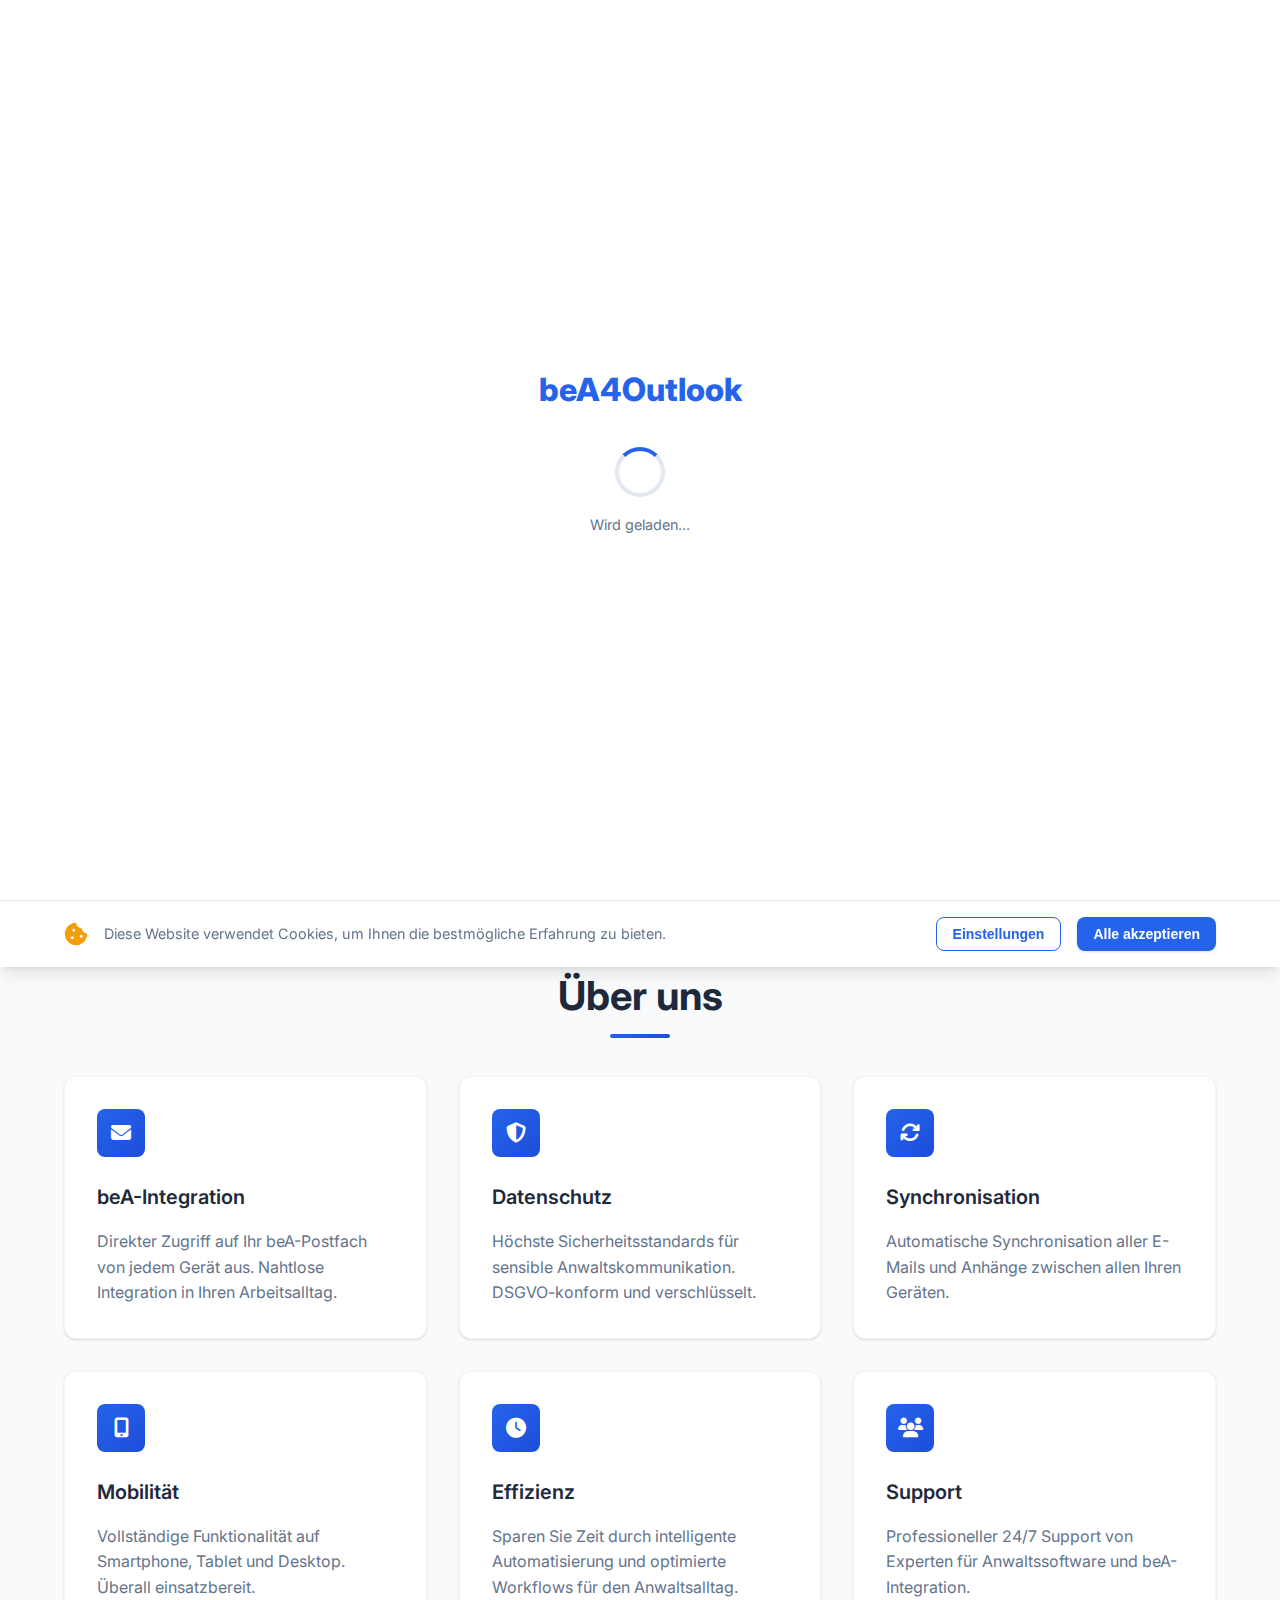
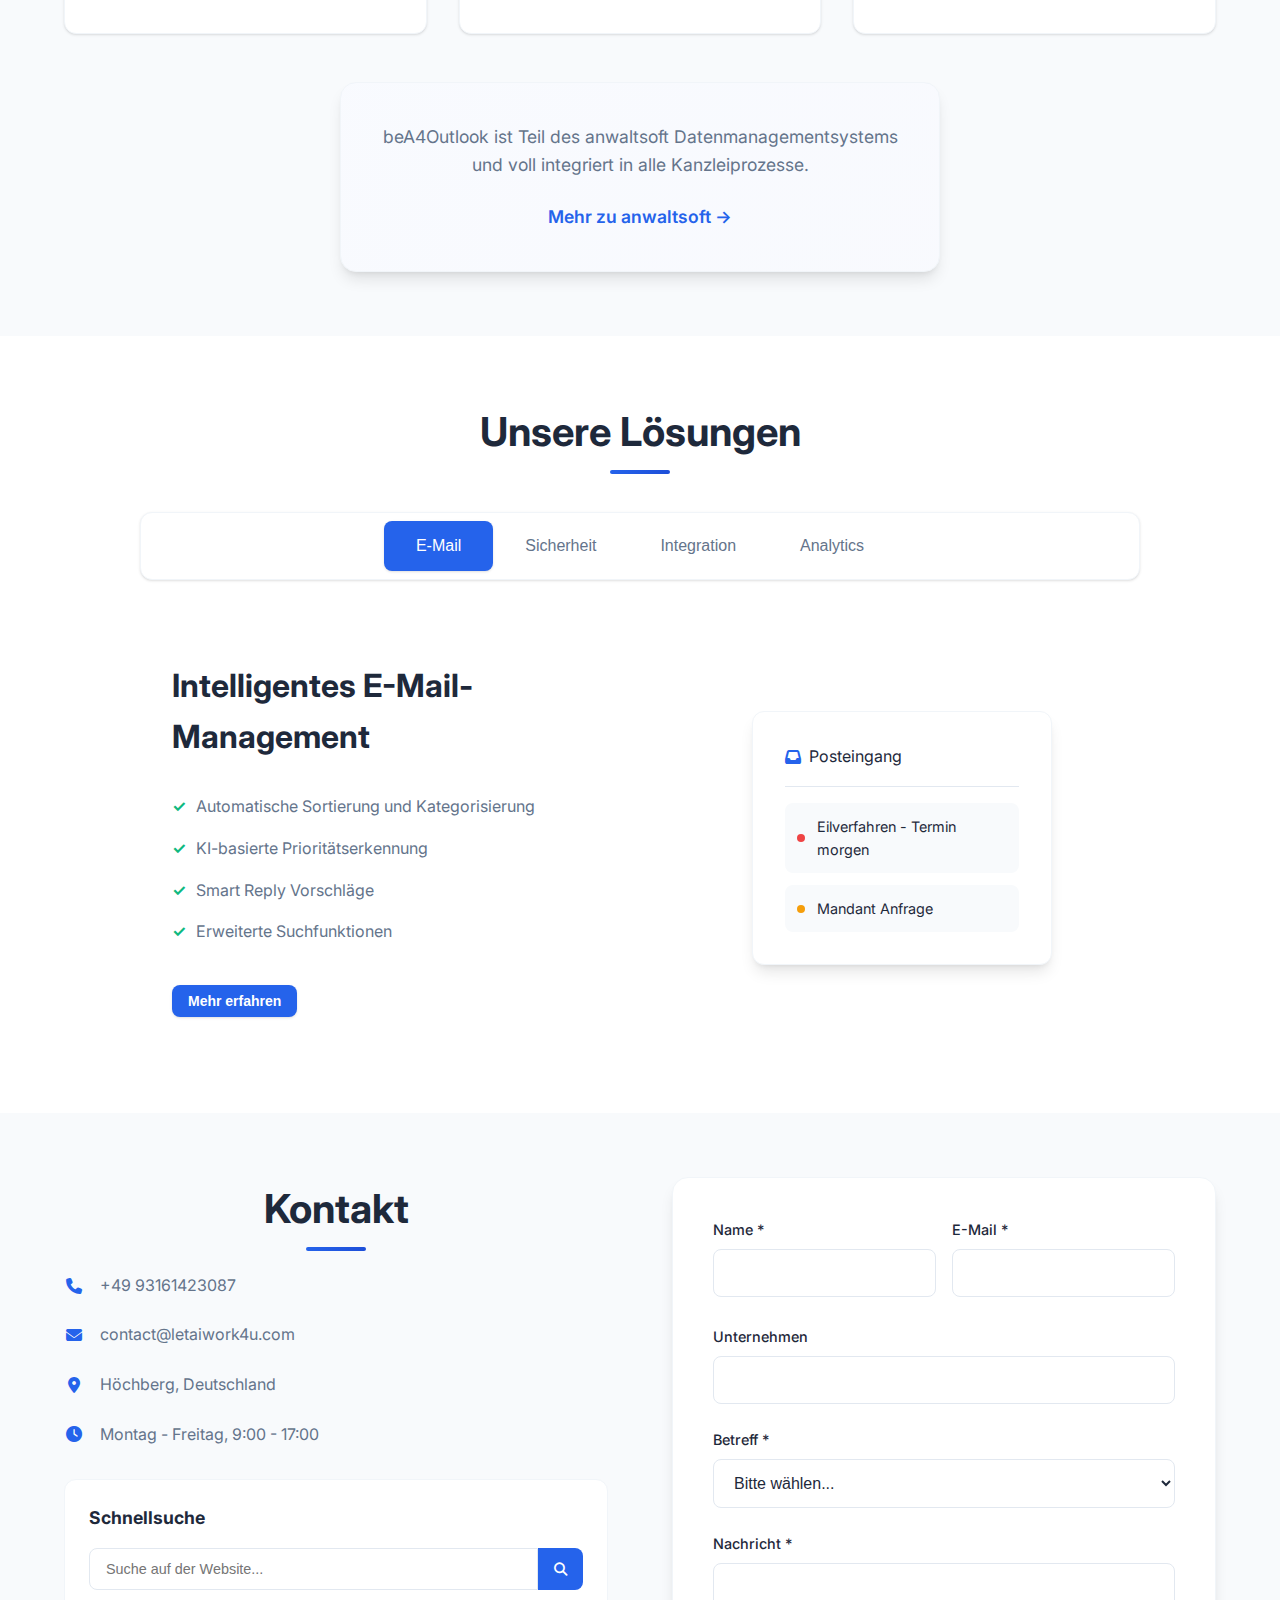
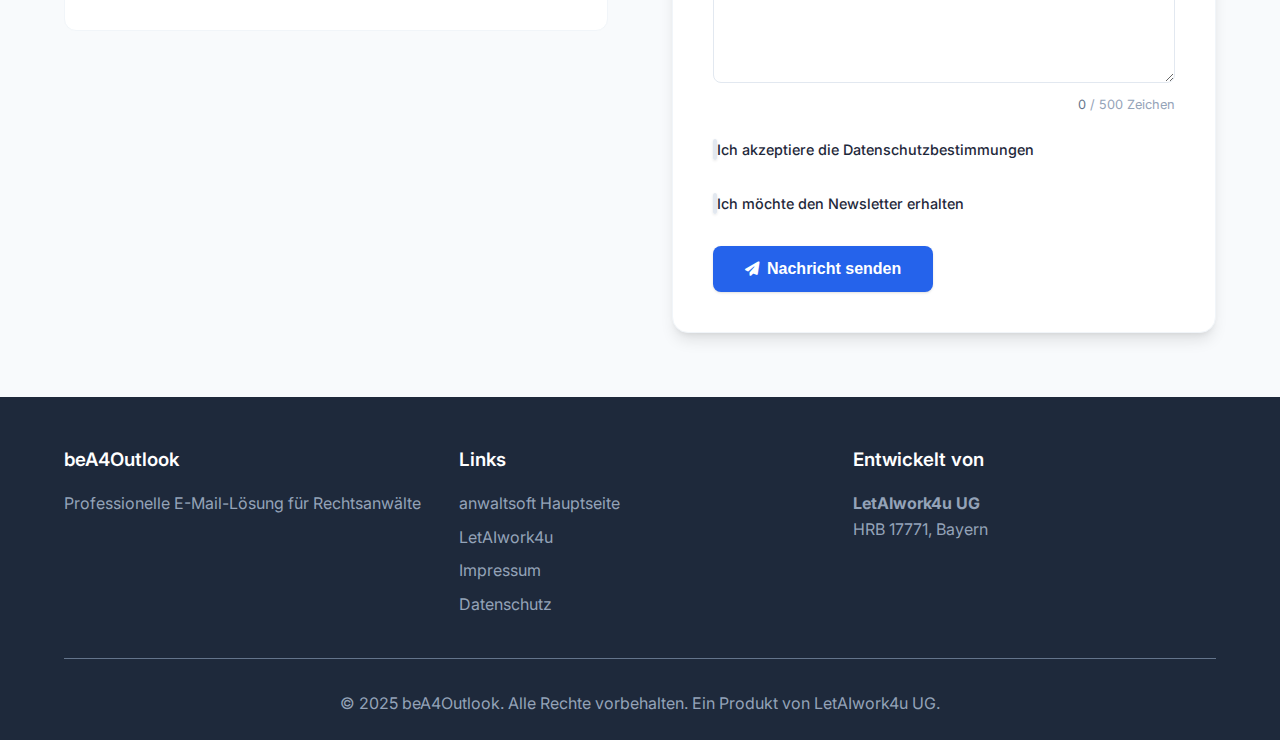
<file: index.html>
<!DOCTYPE html>
<html lang="de">
<head>
    <meta charset="UTF-8">
    <meta name="viewport" content="width=device-width, initial-scale=1.0">
    <title>beA4Outlook - Die All-in-One E-Mail-Lösung für Anwälte</title>
    <meta name="description" content="beA4Outlook ermöglicht Rechtsanwälten den direkten Zugriff auf ihr beA-Postfach von jedem Gerät aus. Teil des anwaltsoft Datenmanagementsystems.">
    <link rel="stylesheet" href="styles.css">
    <link href="https://cdnjs.cloudflare.com/ajax/libs/font-awesome/6.4.0/css/all.min.css" rel="stylesheet">
    <link href="https://fonts.googleapis.com/css2?family=Inter:wght@300;400;500;600;700;800;900&display=swap" rel="stylesheet">
</head>
<body>
    <nav class="navbar">
        <div class="nav-container">
            <div class="nav-brand">
                <a href="#home">
                    <span class="brand-text">beA4Outlook</span>
                </a>
            </div>
            <div class="nav-menu">
                <a href="#home" class="nav-link" data-de="Startseite" data-en="Home">Startseite</a>
                <a href="#about" class="nav-link" data-de="Über uns" data-en="About">Über uns</a>
                <a href="#solutions" class="nav-link" data-de="Leistungen" data-en="Solutions">Leistungen</a>
                <a href="#contact" class="nav-link" data-de="Kontakt" data-en="Contact">Kontakt</a>
            </div>
            <div class="nav-controls">
                <button class="theme-toggle" id="themeToggle">
                    <i class="fas fa-sun"></i>
                </button>
                <div class="language-toggle">
                    <button class="lang-btn active" data-lang="de">DE</button>
                    <button class="lang-btn" data-lang="en">EN</button>
                </div>
            </div>
        </div>
    </nav>

    <!-- Scroll Progress Bar -->
    <div class="scroll-progress">
        <div class="scroll-progress-bar"></div>
    </div>

    <!-- Preloader -->
    <div id="preloader">
        <div class="preloader-content">
            <div class="preloader-logo">beA4Outlook</div>
            <div class="preloader-spinner"></div>
            <div class="preloader-text" data-de="Wird geladen..." data-en="Loading...">Wird geladen...</div>
        </div>
    </div>

    <main>
        <section id="home" class="hero min-h-screen pt-24">
            <div class="hero-particles"></div>
            <div class="container">
                <div class="hero-content">
                    <h1 class="hero-title">
                        <span data-de="Willkommen bei " data-en="Welcome to ">Willkommen bei </span>
                        <span class="brand-highlight">beA4Outlook</span>
                    </h1>
                    <div class="hero-subtitle-container">
                        <span class="typing-text" data-de="Die All-in-One E-Mail-Lösung, speziell entwickelt für Anwälte" data-en="The All-in-One Email Solution, specifically developed for lawyers">
                            Die All-in-One E-Mail-Lösung, speziell entwickelt für Anwälte
                        </span>
                        <span class="typing-cursor">|</span>
                    </div>
                    <div class="hero-stats">
                        <div class="stat-item">
                            <div class="stat-number" data-count="10000">0</div>
                            <div class="stat-label" data-de="Zufriedene Kunden" data-en="Happy Customers">Zufriedene Kunden</div>
                        </div>
                        <div class="stat-item">
                            <div class="stat-number" data-count="99.9">0</div>
                            <div class="stat-label" data-de="% Verfügbarkeit" data-en="% Uptime">% Verfügbarkeit</div>
                        </div>
                        <div class="stat-item">
                            <div class="stat-number" data-count="24">0</div>
                            <div class="stat-label" data-de="/7 Support" data-en="/7 Support">/7 Support</div>
                        </div>
                    </div>
                    <div class="hero-buttons">
                        <button class="btn btn-primary btn-advanced" data-de="Kostenlose Testversion starten" data-en="Start Free Trial">
                            <i class="fas fa-rocket"></i>
                            <span>Kostenlose Testversion starten</span>
                        </button>
                        <button class="btn btn-secondary btn-advanced" data-de="Live Demo ansehen" data-en="Watch Live Demo">
                            <i class="fas fa-play"></i>
                            <span>Live Demo ansehen</span>
                        </button>
                    </div>
                </div>
                <div class="hero-visual">
                    <div class="mockup-container">
                        <div class="mockup-screen">
                            <div class="mockup-header">
                                <div class="mockup-dots">
                                    <span></span><span></span><span></span>
                                </div>
                                <div class="mockup-title">beA4Outlook</div>
                            </div>
                            <div class="mockup-content">
                                <div class="mockup-email">
                                    <div class="email-item">
                                        <div class="email-sender">Mandant A.</div>
                                        <div class="email-subject">Wichtige Unterlagen</div>
                                    </div>
                                    <div class="email-item">
                                        <div class="email-sender">Gericht B.</div>
                                        <div class="email-subject">Terminbestätigung</div>
                                    </div>
                                </div>
                            </div>
                        </div>
                    </div>
                </div>
            </div>
        </section>

        <section id="about" class="about-section">
            <div class="container">
                <h2 class="section-title" data-de="Über uns" data-en="About us">Über uns</h2>
                <div class="about-grid">
                    <div class="about-card">
                        <div class="about-icon">
                            <i class="fas fa-envelope"></i>
                        </div>
                        <h3 data-de="beA-Integration" data-en="beA Integration">beA-Integration</h3>
                        <p data-de="Direkter Zugriff auf Ihr beA-Postfach von jedem Gerät aus. Nahtlose Integration in Ihren Arbeitsalltag." data-en="Direct access to your beA mailbox from any device. Seamless integration into your daily workflow.">
                            Direkter Zugriff auf Ihr beA-Postfach von jedem Gerät aus. Nahtlose Integration in Ihren Arbeitsalltag.
                        </p>
                    </div>
                    <div class="about-card">
                        <div class="about-icon">
                            <i class="fas fa-shield-alt"></i>
                        </div>
                        <h3 data-de="Datenschutz" data-en="Data Protection">Datenschutz</h3>
                        <p data-de="Höchste Sicherheitsstandards für sensible Anwaltskommunikation. DSGVO-konform und verschlüsselt." data-en="Highest security standards for sensitive legal communication. GDPR compliant and encrypted.">
                            Höchste Sicherheitsstandards für sensible Anwaltskommunikation. DSGVO-konform und verschlüsselt.
                        </p>
                    </div>
                    <div class="about-card">
                        <div class="about-icon">
                            <i class="fas fa-sync"></i>
                        </div>
                        <h3 data-de="Synchronisation" data-en="Synchronization">Synchronisation</h3>
                        <p data-de="Automatische Synchronisation aller E-Mails und Anhänge zwischen allen Ihren Geräten." data-en="Automatic synchronization of all emails and attachments between all your devices.">
                            Automatische Synchronisation aller E-Mails und Anhänge zwischen allen Ihren Geräten.
                        </p>
                    </div>
                    <div class="about-card">
                        <div class="about-icon">
                            <i class="fas fa-mobile-alt"></i>
                        </div>
                        <h3 data-de="Mobilität" data-en="Mobility">Mobilität</h3>
                        <p data-de="Vollständige Funktionalität auf Smartphone, Tablet und Desktop. Überall einsatzbereit." data-en="Full functionality on smartphone, tablet and desktop. Ready for use everywhere.">
                            Vollständige Funktionalität auf Smartphone, Tablet und Desktop. Überall einsatzbereit.
                        </p>
                    </div>
                    <div class="about-card">
                        <div class="about-icon">
                            <i class="fas fa-clock"></i>
                        </div>
                        <h3 data-de="Effizienz" data-en="Efficiency">Effizienz</h3>
                        <p data-de="Sparen Sie Zeit durch intelligente Automatisierung und optimierte Workflows für den Anwaltsalltag." data-en="Save time through intelligent automation and optimized workflows for daily legal practice.">
                            Sparen Sie Zeit durch intelligente Automatisierung und optimierte Workflows für den Anwaltsalltag.
                        </p>
                    </div>
                    <div class="about-card">
                        <div class="about-icon">
                            <i class="fas fa-users"></i>
                        </div>
                        <h3 data-de="Support" data-en="Support">Support</h3>
                        <p data-de="Professioneller 24/7 Support von Experten für Anwaltssoftware und beA-Integration." data-en="Professional 24/7 support from experts in legal software and beA integration.">
                            Professioneller 24/7 Support von Experten für Anwaltssoftware und beA-Integration.
                        </p>
                    </div>
                </div>
                <div class="anwaltsoft-integration">
                    <p data-de="beA4Outlook ist Teil des anwaltsoft Datenmanagementsystems und voll integriert in alle Kanzleiprozesse." data-en="beA4Outlook is part of the anwaltsoft data management system and fully integrated into all law firm processes.">
                        beA4Outlook ist Teil des anwaltsoft Datenmanagementsystems und voll integriert in alle Kanzleiprozesse.
                    </p>
                    <a href="https://anwaltsoft.de" class="anwaltsoft-link" data-de="Mehr zu anwaltsoft" data-en="More about anwaltsoft">
                        Mehr zu anwaltsoft →
                    </a>
                </div>
            </div>
        </section>

        <section id="solutions" class="solutions-section">
            <div class="container">
                <h2 class="section-title" data-de="Unsere Lösungen" data-en="Our Solutions">Unsere Lösungen</h2>
                
                <!-- Interactive Tabs -->
                <div class="solutions-tabs">
                    <div class="tab-buttons">
                        <button class="tab-btn active" data-tab="email" data-de="E-Mail" data-en="Email">E-Mail</button>
                        <button class="tab-btn" data-tab="security" data-de="Sicherheit" data-en="Security">Sicherheit</button>
                        <button class="tab-btn" data-tab="integration" data-de="Integration" data-en="Integration">Integration</button>
                        <button class="tab-btn" data-tab="analytics" data-de="Analytics" data-en="Analytics">Analytics</button>
                    </div>
                    
                    <div class="tab-content">
                        <div class="tab-pane active" id="email">
                            <div class="tab-layout">
                                <div class="tab-text">
                                    <h3 data-de="Intelligentes E-Mail-Management" data-en="Intelligent Email Management">Intelligentes E-Mail-Management</h3>
                                    <ul>
                                        <li data-de="Automatische Sortierung und Kategorisierung" data-en="Automatic sorting and categorization">Automatische Sortierung und Kategorisierung</li>
                                        <li data-de="KI-basierte Prioritätserkennung" data-en="AI-based priority recognition">KI-basierte Prioritätserkennung</li>
                                        <li data-de="Smart Reply Vorschläge" data-en="Smart Reply suggestions">Smart Reply Vorschläge</li>
                                        <li data-de="Erweiterte Suchfunktionen" data-en="Advanced search functions">Erweiterte Suchfunktionen</li>
                                    </ul>
                                    <button class="btn btn-primary btn-sm">
                                        <span data-de="Mehr erfahren" data-en="Learn More">Mehr erfahren</span>
                                    </button>
                                </div>
                                <div class="tab-visual">
                                    <div class="feature-demo email-demo">
                                        <div class="demo-header">
                                            <i class="fas fa-inbox"></i>
                                            <span>Posteingang</span>
                                        </div>
                                        <div class="demo-items">
                                            <div class="demo-item priority-high">
                                                <div class="priority-dot"></div>
                                                <span>Eilverfahren - Termin morgen</span>
                                            </div>
                                            <div class="demo-item priority-medium">
                                                <div class="priority-dot"></div>
                                                <span>Mandant Anfrage</span>
                                            </div>
                                        </div>
                                    </div>
                                </div>
                            </div>
                        </div>
                        
                        <div class="tab-pane" id="security">
                            <div class="tab-layout">
                                <div class="tab-text">
                                    <h3 data-de="Höchste Sicherheitsstandards" data-en="Highest Security Standards">Höchste Sicherheitsstandards</h3>
                                    <ul>
                                        <li data-de="Ende-zu-Ende Verschlüsselung" data-en="End-to-end encryption">Ende-zu-Ende Verschlüsselung</li>
                                        <li data-de="Zwei-Faktor-Authentifizierung" data-en="Two-factor authentication">Zwei-Faktor-Authentifizierung</li>
                                        <li data-de="DSGVO-konforme Datenverarbeitung" data-en="GDPR compliant data processing">DSGVO-konforme Datenverarbeitung</li>
                                        <li data-de="Regelmäßige Sicherheitsaudits" data-en="Regular security audits">Regelmäßige Sicherheitsaudits</li>
                                    </ul>
                                    <button class="btn btn-primary btn-sm">
                                        <span data-de="Sicherheit prüfen" data-en="Check Security">Sicherheit prüfen</span>
                                    </button>
                                </div>
                                <div class="tab-visual">
                                    <div class="feature-demo security-demo">
                                        <div class="security-shield">
                                            <i class="fas fa-shield-alt"></i>
                                            <div class="security-rings">
                                                <div class="ring ring1"></div>
                                                <div class="ring ring2"></div>
                                                <div class="ring ring3"></div>
                                            </div>
                                        </div>
                                        <div class="security-status">
                                            <span class="status-text">Sicher verschlüsselt</span>
                                        </div>
                                    </div>
                                </div>
                            </div>
                        </div>
                        
                        <div class="tab-pane" id="integration">
                            <div class="tab-layout">
                                <div class="tab-text">
                                    <h3 data-de="Nahtlose Integration" data-en="Seamless Integration">Nahtlose Integration</h3>
                                    <ul>
                                        <li data-de="Vollständige anwaltsoft Integration" data-en="Complete anwaltsoft integration">Vollständige anwaltsoft Integration</li>
                                        <li data-de="API-Schnittstellen für Drittsysteme" data-en="API interfaces for third-party systems">API-Schnittstellen für Drittsysteme</li>
                                        <li data-de="Kalendersynchronisation" data-en="Calendar synchronization">Kalendersynchronisation</li>
                                        <li data-de="Dokumentenmanagement-Integration" data-en="Document management integration">Dokumentenmanagement-Integration</li>
                                    </ul>
                                    <button class="btn btn-primary btn-sm">
                                        <span data-de="Integration testen" data-en="Test Integration">Integration testen</span>
                                    </button>
                                </div>
                                <div class="tab-visual">
                                    <div class="feature-demo integration-demo">
                                        <div class="integration-hub">
                                            <div class="hub-center">beA4Outlook</div>
                                            <div class="hub-connection" style="--angle: 0deg;">
                                                <span>anwaltsoft</span>
                                            </div>
                                            <div class="hub-connection" style="--angle: 120deg;">
                                                <span>Kalender</span>
                                            </div>
                                            <div class="hub-connection" style="--angle: 240deg;">
                                                <span>Dokumente</span>
                                            </div>
                                        </div>
                                    </div>
                                </div>
                            </div>
                        </div>
                        
                        <div class="tab-pane" id="analytics">
                            <div class="tab-layout">
                                <div class="tab-text">
                                    <h3 data-de="Intelligente Analytics" data-en="Intelligent Analytics">Intelligente Analytics</h3>
                                    <ul>
                                        <li data-de="E-Mail Performance Tracking" data-en="Email performance tracking">E-Mail Performance Tracking</li>
                                        <li data-de="Arbeitszeit-Optimierung" data-en="Working time optimization">Arbeitszeit-Optimierung</li>
                                        <li data-de="Mandanten-Kommunikations-Analyse" data-en="Client communication analysis">Mandanten-Kommunikations-Analyse</li>
                                        <li data-de="Custom Reports und Dashboards" data-en="Custom reports and dashboards">Custom Reports und Dashboards</li>
                                    </ul>
                                    <button class="btn btn-primary btn-sm">
                                        <span data-de="Dashboard ansehen" data-en="View Dashboard">Dashboard ansehen</span>
                                    </button>
                                </div>
                                <div class="tab-visual">
                                    <div class="feature-demo analytics-demo">
                                        <div class="chart-container">
                                            <div class="chart-bar" style="--height: 60%"></div>
                                            <div class="chart-bar" style="--height: 80%"></div>
                                            <div class="chart-bar" style="--height: 45%"></div>
                                            <div class="chart-bar" style="--height: 90%"></div>
                                        </div>
                                        <div class="analytics-stats">
                                            <div class="stat">
                                                <span class="stat-value">↑ 25%</span>
                                                <span class="stat-desc">Effizienz</span>
                                            </div>
                                        </div>
                                    </div>
                                </div>
                            </div>
                        </div>
                    </div>
                </div>
            </div>
        </section>

        <section id="contact" class="contact-section">
            <div class="container">
                <div class="contact-content">
                    <div class="contact-info">
                        <h2 class="section-title" data-de="Kontakt" data-en="Contact">Kontakt</h2>
                        <div class="contact-item">
                            <i class="fas fa-phone"></i>
                            <span>+49 93161423087</span>
                        </div>
                        <div class="contact-item">
                            <i class="fas fa-envelope"></i>
                            <span>contact@letaiwork4u.com</span>
                        </div>
                        <div class="contact-item">
                            <i class="fas fa-map-marker-alt"></i>
                            <span>Höchberg, Deutschland</span>
                        </div>
                        <div class="contact-item">
                            <i class="fas fa-clock"></i>
                            <span data-de="Montag - Freitag, 9:00 - 17:00" data-en="Monday - Friday, 9:00 - 17:00">Montag - Freitag, 9:00 - 17:00</span>
                        </div>
                        
                        <!-- Search Feature -->
                        <div class="search-widget">
                            <h3 data-de="Schnellsuche" data-en="Quick Search">Schnellsuche</h3>
                            <div class="search-container">
                                <input type="text" id="siteSearch" placeholder="Suche auf der Website..." data-de-placeholder="Suche auf der Website..." data-en-placeholder="Search the website...">
                                <button type="button" class="search-btn">
                                    <i class="fas fa-search"></i>
                                </button>
                            </div>
                            <div class="search-results" id="searchResults"></div>
                        </div>
                    </div>
                    <div class="contact-form">
                        <form id="advancedContactForm" action="https://letaiwork4u.com/contact-smtp.php" method="POST">
                            <input type="hidden" name="website" value="beA4Outlook">
                            <div class="form-row">
                                <div class="form-group">
                                    <label data-de="Name *" data-en="Name *">Name *</label>
                                    <input type="text" name="name" required>
                                    <span class="error-message"></span>
                                </div>
                                <div class="form-group">
                                    <label data-de="E-Mail *" data-en="Email *">E-Mail *</label>
                                    <input type="email" name="email" required>
                                    <span class="error-message"></span>
                                </div>
                            </div>
                            <div class="form-group">
                                <label data-de="Unternehmen" data-en="Company">Unternehmen</label>
                                <input type="text" name="company">
                            </div>
                            <div class="form-group">
                                <label data-de="Betreff *" data-en="Subject *">Betreff *</label>
                                <select name="subject" required>
                                    <option value="" data-de="Bitte wählen..." data-en="Please select...">Bitte wählen...</option>
                                    <option value="demo" data-de="Demo anfragen" data-en="Request Demo">Demo anfragen</option>
                                    <option value="support" data-de="Support" data-en="Support">Support</option>
                                    <option value="sales" data-de="Vertrieb" data-en="Sales">Vertrieb</option>
                                    <option value="partnership" data-de="Partnerschaft" data-en="Partnership">Partnerschaft</option>
                                </select>
                                <span class="error-message"></span>
                            </div>
                            <div class="form-group">
                                <label data-de="Nachricht *" data-en="Message *">Nachricht *</label>
                                <textarea name="message" rows="5" required data-de-placeholder="Beschreiben Sie Ihr Anliegen..." data-en-placeholder="Describe your request..."></textarea>
                                <span class="error-message"></span>
                                <div class="char-counter">
                                    <span class="current">0</span> / <span class="max">500</span> <span data-de="Zeichen" data-en="characters">Zeichen</span>
                                </div>
                            </div>
                            <div class="form-group checkbox-group">
                                <label class="checkbox-label">
                                    <input type="checkbox" name="privacy" required>
                                    <span class="checkmark"></span>
                                    <span data-de="Ich akzeptiere die Datenschutzbestimmungen" data-en="I accept the privacy policy">Ich akzeptiere die Datenschutzbestimmungen</span>
                                </label>
                                <span class="error-message"></span>
                            </div>
                            <div class="form-group checkbox-group">
                                <label class="checkbox-label">
                                    <input type="checkbox" name="newsletter">
                                    <span class="checkmark"></span>
                                    <span data-de="Ich möchte den Newsletter erhalten" data-en="I want to receive the newsletter">Ich möchte den Newsletter erhalten</span>
                                </label>
                            </div>
                            <button type="submit" class="btn btn-primary btn-advanced">
                                <i class="fas fa-paper-plane"></i>
                                <span data-de="Nachricht senden" data-en="Send Message">Nachricht senden</span>
                                <div class="btn-loader"></div>
                            </button>
                        </form>
                        
                        <!-- Success Message -->
                        <div class="form-success" id="formSuccess">
                            <i class="fas fa-check-circle"></i>
                            <h3 data-de="Nachricht gesendet!" data-en="Message sent!">Nachricht gesendet!</h3>
                            <p data-de="Vielen Dank für Ihre Nachricht. Wir melden uns in Kürze bei Ihnen." data-en="Thank you for your message. We will get back to you shortly.">Vielen Dank für Ihre Nachricht. Wir melden uns in Kürze bei Ihnen.</p>
                        </div>
                    </div>
                </div>
            </div>
        </section>
    </main>

    <!-- Cookie Consent Banner -->
    <div id="cookieConsent" class="cookie-consent">
        <div class="cookie-content">
            <div class="cookie-text">
                <i class="fas fa-cookie-bite"></i>
                <span data-de="Diese Website verwendet Cookies, um Ihnen die bestmögliche Erfahrung zu bieten." data-en="This website uses cookies to provide you with the best possible experience.">
                    Diese Website verwendet Cookies, um Ihnen die bestmögliche Erfahrung zu bieten.
                </span>
            </div>
            <div class="cookie-buttons">
                <button class="btn btn-secondary btn-sm" id="cookieSettings" data-de="Einstellungen" data-en="Settings">Einstellungen</button>
                <button class="btn btn-primary btn-sm" id="acceptCookies" data-de="Alle akzeptieren" data-en="Accept All">Alle akzeptieren</button>
            </div>
        </div>
    </div>

    <!-- Cookie Settings Modal -->
    <div id="cookieModal" class="modal">
        <div class="modal-content">
            <span class="close" id="closeCookieModal">&times;</span>
            <h2 data-de="Cookie-Einstellungen" data-en="Cookie Settings">Cookie-Einstellungen</h2>
            <div class="cookie-categories">
                <div class="cookie-category">
                    <div class="category-header">
                        <label class="checkbox-label">
                            <input type="checkbox" id="essentialCookies" checked disabled>
                            <span class="checkmark"></span>
                            <span data-de="Notwendige Cookies" data-en="Essential Cookies">Notwendige Cookies</span>
                        </label>
                    </div>
                    <p data-de="Diese Cookies sind für das Funktionieren der Website erforderlich." data-en="These cookies are required for the website to function.">
                        Diese Cookies sind für das Funktionieren der Website erforderlich.
                    </p>
                </div>
                <div class="cookie-category">
                    <div class="category-header">
                        <label class="checkbox-label">
                            <input type="checkbox" id="analyticsCookies">
                            <span class="checkmark"></span>
                            <span data-de="Analyse-Cookies" data-en="Analytics Cookies">Analyse-Cookies</span>
                        </label>
                    </div>
                    <p data-de="Diese Cookies helfen uns, die Website zu verbessern." data-en="These cookies help us improve the website.">
                        Diese Cookies helfen uns, die Website zu verbessern.
                    </p>
                </div>
                <div class="cookie-category">
                    <div class="category-header">
                        <label class="checkbox-label">
                            <input type="checkbox" id="marketingCookies">
                            <span class="checkmark"></span>
                            <span data-de="Marketing-Cookies" data-en="Marketing Cookies">Marketing-Cookies</span>
                        </label>
                    </div>
                    <p data-de="Diese Cookies werden für personalisierte Werbung verwendet." data-en="These cookies are used for personalized advertising.">
                        Diese Cookies werden für personalisierte Werbung verwendet.
                    </p>
                </div>
            </div>
            <div class="cookie-modal-buttons">
                <button class="btn btn-secondary" id="rejectAll" data-de="Alle ablehnen" data-en="Reject All">Alle ablehnen</button>
                <button class="btn btn-primary" id="saveCookieSettings" data-de="Einstellungen speichern" data-en="Save Settings">Einstellungen speichern</button>
            </div>
        </div>
    </div>

    <!-- Back to Top Button -->
    <button id="backToTop" class="back-to-top" title="Nach oben">
        <i class="fas fa-chevron-up"></i>
    </button>

    <footer class="footer">
        <div class="container">
            <div class="footer-content">
                <div class="footer-section">
                    <h3>beA4Outlook</h3>
                    <p data-de="Professionelle E-Mail-Lösung für Rechtsanwälte" data-en="Professional email solution for lawyers">
                        Professionelle E-Mail-Lösung für Rechtsanwälte
                    </p>
                </div>
                <div class="footer-section">
                    <h3 data-de="Links" data-en="Links">Links</h3>
                    <ul>
                        <li><a href="https://anwaltsoft.de" data-de="anwaltsoft Hauptseite" data-en="anwaltsoft Main Page">anwaltsoft Hauptseite</a></li>
                        <li><a href="https://letaiwork4u.com">LetAIwork4u</a></li>
                        <li><a href="#impressum" data-de="Impressum" data-en="Legal Notice">Impressum</a></li>
                        <li><a href="#datenschutz" data-de="Datenschutz" data-en="Privacy Policy">Datenschutz</a></li>
                    </ul>
                </div>
                <div class="footer-section">
                    <h3 data-de="Entwickelt von" data-en="Developed by">Entwickelt von</h3>
                    <p><strong>LetAIwork4u UG</strong></p>
                    <p>HRB 17771, Bayern</p>
                </div>
            </div>
            <div class="footer-bottom">
                <p>&copy; 2025 beA4Outlook. Alle Rechte vorbehalten. Ein Produkt von LetAIwork4u UG.</p>
            </div>
        </div>
    </footer>

    <div id="impressum" class="modal">
        <div class="modal-content">
            <span class="close">&times;</span>
            <h2 data-de="Impressum" data-en="Legal Notice">Impressum</h2>
            <div class="impressum-content">
                <h3 data-de="Angaben gemäß § 5 TMG" data-en="Information according to § 5 TMG">Angaben gemäß § 5 TMG</h3>
                <p><strong>LetAIWork4U UG</strong><br>
                Höchberg, Deutschland</p>
                
                <h3 data-de="Kontakt" data-en="Contact">Kontakt</h3>
                <p>Telefon: +49 93161423087<br>
                E-Mail: contact@letaiwork4u.com</p>
                
                <h3 data-de="Registereintrag" data-en="Register Entry">Registereintrag</h3>
                <p>Eintragung im Handelsregister<br>
                Registergericht: Bayern Amtsgericht Würzburg<br>
                Registernummer: HRB 17771</p>
                
                <h3 data-de="Steuernummer" data-en="Tax Number">Steuernummer</h3>
                <p>257/131/30195</p>
                
                <h3 data-de="Verantwortlich für den Inhalt" data-en="Responsible for content">Verantwortlich für den Inhalt</h3>
                <p>Der Geschäftsführer der LetAIWork4U UG ist verantwortlich für den Inhalt dieser Website.</p>
                
                <h3 data-de="Haftungsausschluss" data-en="Disclaimer">Haftungsausschluss</h3>
                <p data-de="Wir übernehmen keine Haftung für die Inhalte externer Links." data-en="We accept no liability for the content of external links.">
                    Wir übernehmen keine Haftung für die Inhalte externer Links.
                </p>
            </div>
        </div>
    </div>

    <script src="script.js"></script>
</body>
</html>
</file>
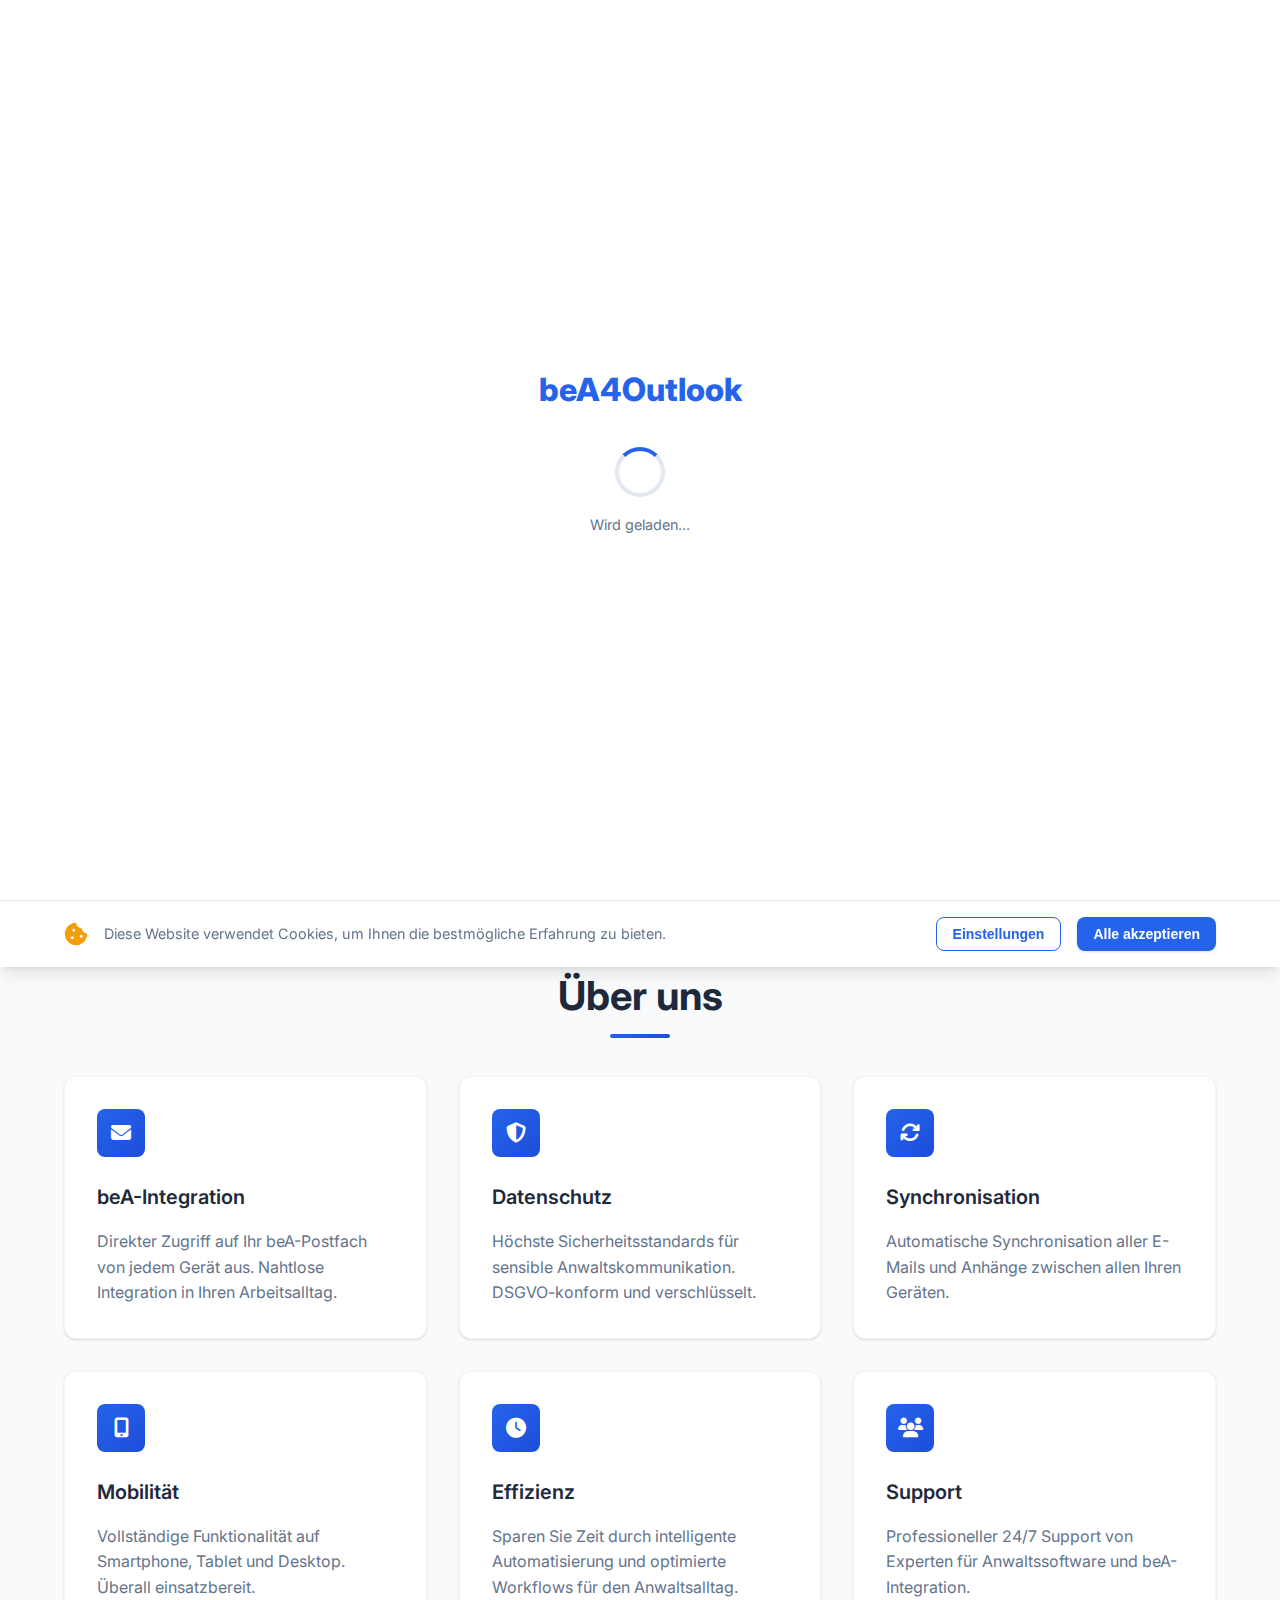
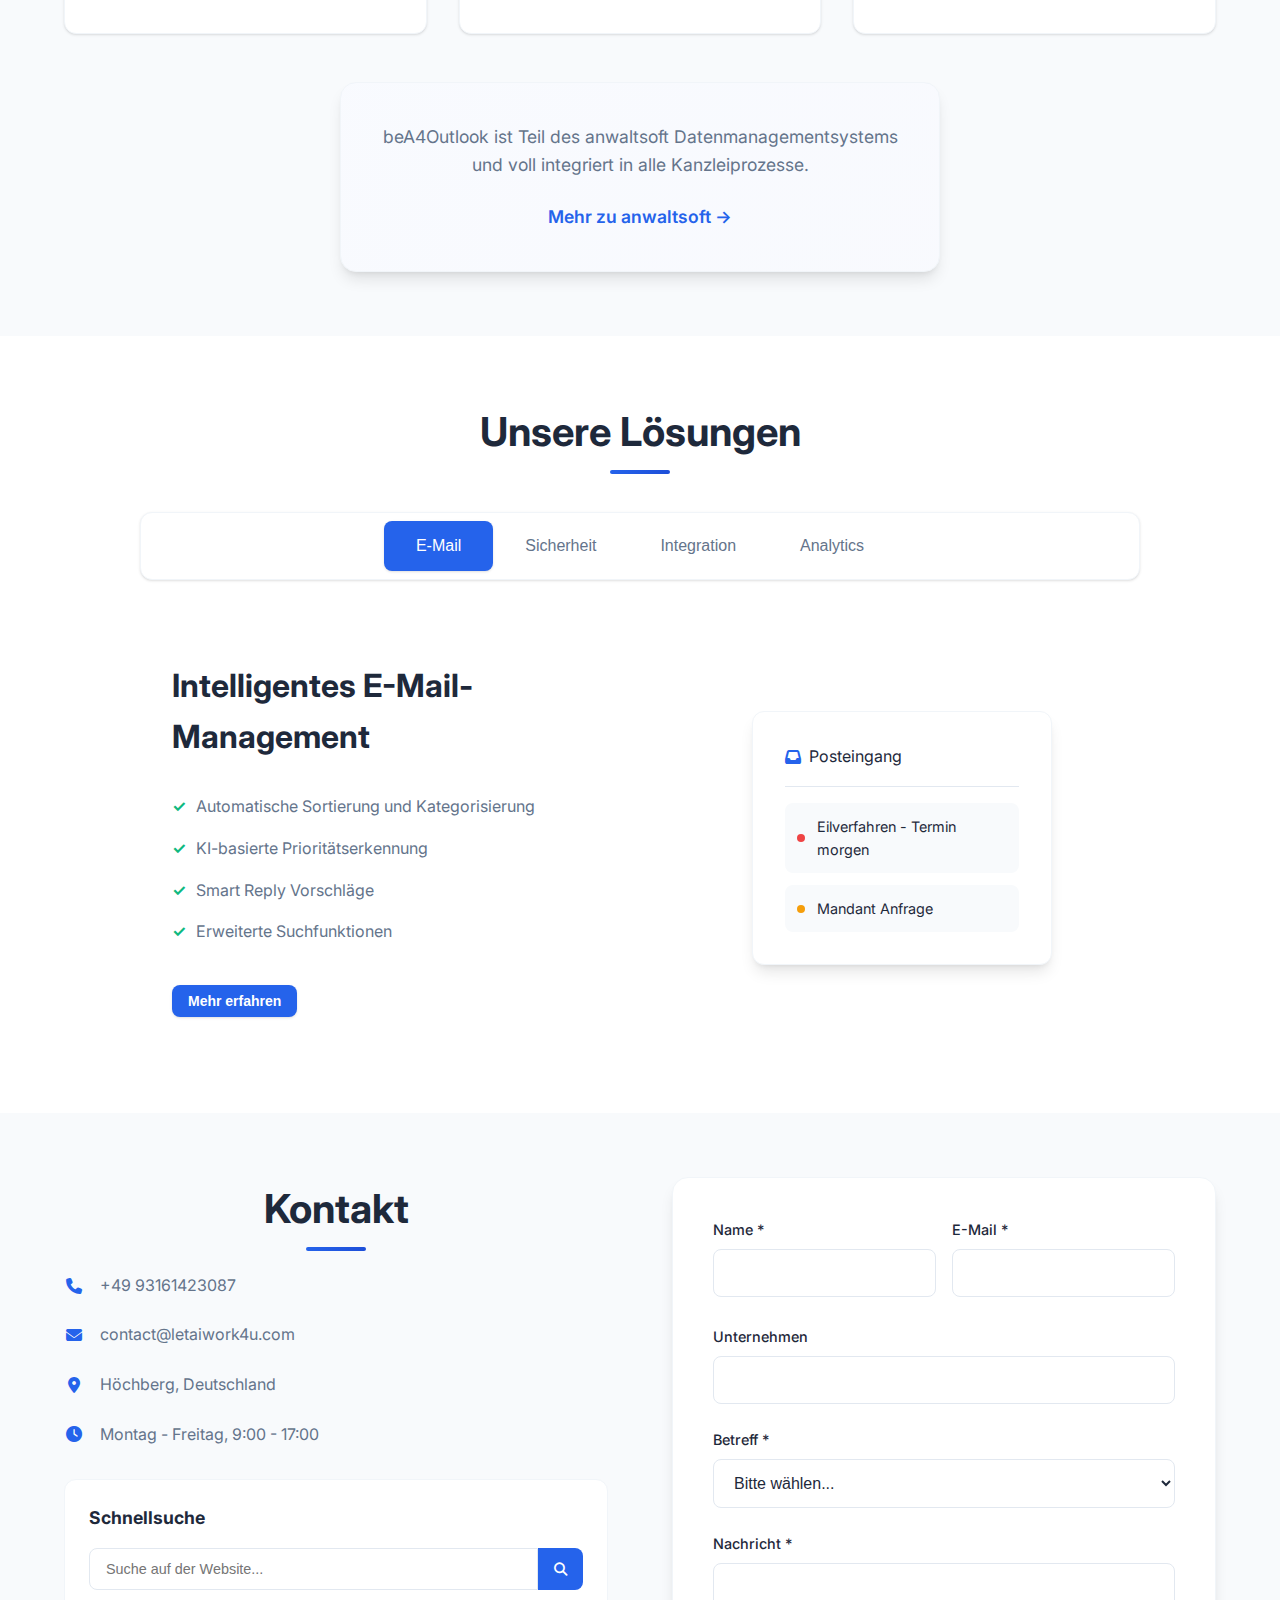
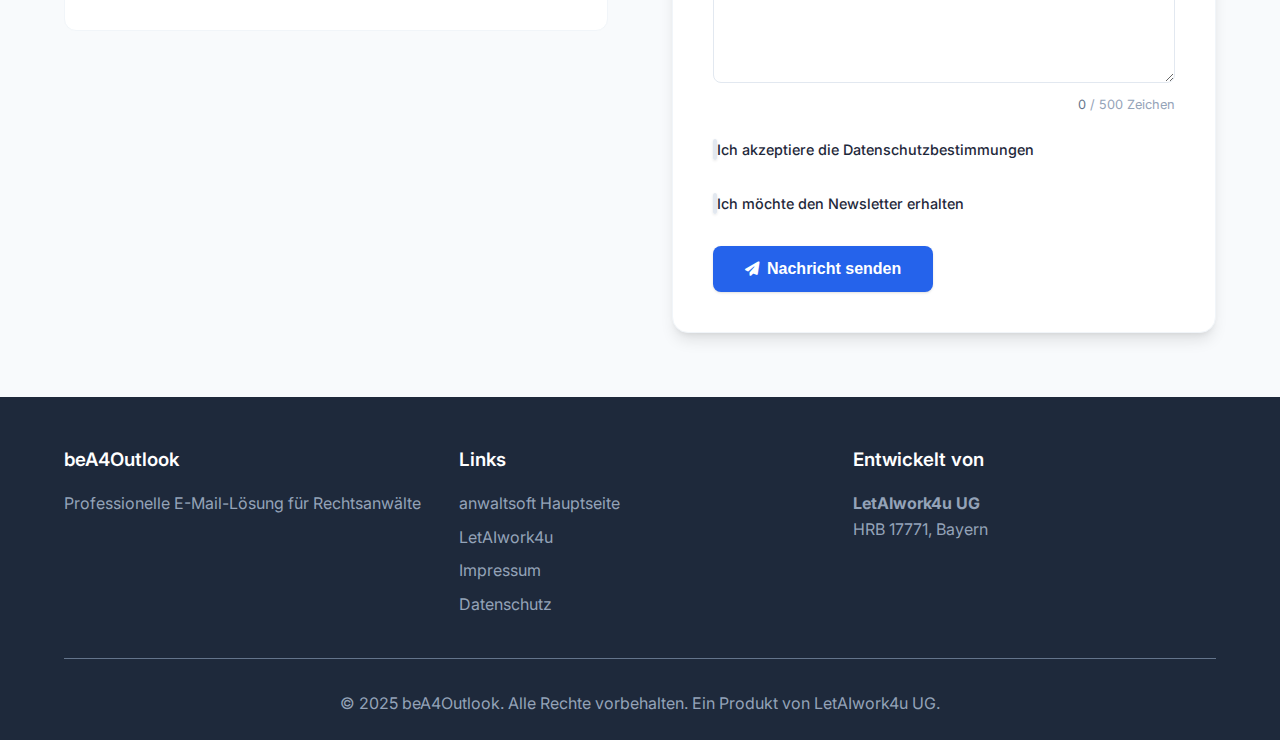
<file: index1.html>
<!DOCTYPE html>
<html lang="de">
<head>
    <meta charset="UTF-8">
    <meta name="viewport" content="width=device-width, initial-scale=1.0">
    <title>beA4Outlook - Die All-in-One E-Mail-Lösung für Anwälte</title>
    <meta name="description" content="beA4Outlook ermöglicht Rechtsanwälten den direkten Zugriff auf ihr beA-Postfach von jedem Gerät aus. Teil des anwaltsoft Datenmanagementsystems.">
    <link rel="stylesheet" href="styles.css">
    <link href="https://cdnjs.cloudflare.com/ajax/libs/font-awesome/6.4.0/css/all.min.css" rel="stylesheet">
    <link href="https://fonts.googleapis.com/css2?family=Inter:wght@300;400;500;600;700;800;900&display=swap" rel="stylesheet">
</head>
<body>
    <nav class="navbar">
        <div class="nav-container">
            <div class="nav-brand">
                <a href="#home">
                    <span class="brand-text">beA4Outlook</span>
                </a>
            </div>
            <div class="nav-menu">
                <a href="#home" class="nav-link" data-de="Startseite" data-en="Home">Startseite</a>
                <a href="#about" class="nav-link" data-de="Über uns" data-en="About">Über uns</a>
                <a href="#solutions" class="nav-link" data-de="Leistungen" data-en="Solutions">Leistungen</a>
                <a href="#contact" class="nav-link" data-de="Kontakt" data-en="Contact">Kontakt</a>
            </div>
            <div class="nav-controls">
                <button class="theme-toggle" id="themeToggle">
                    <i class="fas fa-sun"></i>
                </button>
                <div class="language-toggle">
                    <button class="lang-btn active" data-lang="de">DE</button>
                    <button class="lang-btn" data-lang="en">EN</button>
                </div>
            </div>
        </div>
    </nav>

    <!-- Scroll Progress Bar -->
    <div class="scroll-progress">
        <div class="scroll-progress-bar"></div>
    </div>

    <!-- Preloader -->
    <div id="preloader">
        <div class="preloader-content">
            <div class="preloader-logo">beA4Outlook</div>
            <div class="preloader-spinner"></div>
            <div class="preloader-text" data-de="Wird geladen..." data-en="Loading...">Wird geladen...</div>
        </div>
    </div>

    <main>
        <section id="home" class="hero min-h-screen pt-24">
            <div class="hero-particles"></div>
            <div class="container">
                <div class="hero-content">
                    <h1 class="hero-title">
                        <span data-de="Willkommen bei " data-en="Welcome to ">Willkommen bei </span>
                        <span class="brand-highlight">beA4Outlook</span>
                    </h1>
                    <div class="hero-subtitle-container">
                        <span class="typing-text" data-de="Die All-in-One E-Mail-Lösung, speziell entwickelt für Anwälte" data-en="The All-in-One Email Solution, specifically developed for lawyers">
                            Die All-in-One E-Mail-Lösung, speziell entwickelt für Anwälte
                        </span>
                        <span class="typing-cursor">|</span>
                    </div>
                    <div class="hero-stats">
                        <div class="stat-item">
                            <div class="stat-number" data-count="10000">0</div>
                            <div class="stat-label" data-de="Zufriedene Kunden" data-en="Happy Customers">Zufriedene Kunden</div>
                        </div>
                        <div class="stat-item">
                            <div class="stat-number" data-count="99.9">0</div>
                            <div class="stat-label" data-de="% Verfügbarkeit" data-en="% Uptime">% Verfügbarkeit</div>
                        </div>
                        <div class="stat-item">
                            <div class="stat-number" data-count="24">0</div>
                            <div class="stat-label" data-de="/7 Support" data-en="/7 Support">/7 Support</div>
                        </div>
                    </div>
                    <div class="hero-buttons">
                        <button class="btn btn-primary btn-advanced" data-de="Kostenlose Testversion starten" data-en="Start Free Trial">
                            <i class="fas fa-rocket"></i>
                            <span>Kostenlose Testversion starten</span>
                        </button>
                        <button class="btn btn-secondary btn-advanced" data-de="Live Demo ansehen" data-en="Watch Live Demo">
                            <i class="fas fa-play"></i>
                            <span>Live Demo ansehen</span>
                        </button>
                    </div>
                </div>
                <div class="hero-visual">
                    <div class="mockup-container">
                        <div class="mockup-screen">
                            <div class="mockup-header">
                                <div class="mockup-dots">
                                    <span></span><span></span><span></span>
                                </div>
                                <div class="mockup-title">beA4Outlook</div>
                            </div>
                            <div class="mockup-content">
                                <div class="mockup-email">
                                    <div class="email-item">
                                        <div class="email-sender">Mandant A.</div>
                                        <div class="email-subject">Wichtige Unterlagen</div>
                                    </div>
                                    <div class="email-item">
                                        <div class="email-sender">Gericht B.</div>
                                        <div class="email-subject">Terminbestätigung</div>
                                    </div>
                                </div>
                            </div>
                        </div>
                    </div>
                </div>
            </div>
        </section>

        <section id="about" class="about-section">
            <div class="container">
                <h2 class="section-title" data-de="Über uns" data-en="About us">Über uns</h2>
                <div class="about-grid">
                    <div class="about-card">
                        <div class="about-icon">
                            <i class="fas fa-envelope"></i>
                        </div>
                        <h3 data-de="beA-Integration" data-en="beA Integration">beA-Integration</h3>
                        <p data-de="Direkter Zugriff auf Ihr beA-Postfach von jedem Gerät aus. Nahtlose Integration in Ihren Arbeitsalltag." data-en="Direct access to your beA mailbox from any device. Seamless integration into your daily workflow.">
                            Direkter Zugriff auf Ihr beA-Postfach von jedem Gerät aus. Nahtlose Integration in Ihren Arbeitsalltag.
                        </p>
                    </div>
                    <div class="about-card">
                        <div class="about-icon">
                            <i class="fas fa-shield-alt"></i>
                        </div>
                        <h3 data-de="Datenschutz" data-en="Data Protection">Datenschutz</h3>
                        <p data-de="Höchste Sicherheitsstandards für sensible Anwaltskommunikation. DSGVO-konform und verschlüsselt." data-en="Highest security standards for sensitive legal communication. GDPR compliant and encrypted.">
                            Höchste Sicherheitsstandards für sensible Anwaltskommunikation. DSGVO-konform und verschlüsselt.
                        </p>
                    </div>
                    <div class="about-card">
                        <div class="about-icon">
                            <i class="fas fa-sync"></i>
                        </div>
                        <h3 data-de="Synchronisation" data-en="Synchronization">Synchronisation</h3>
                        <p data-de="Automatische Synchronisation aller E-Mails und Anhänge zwischen allen Ihren Geräten." data-en="Automatic synchronization of all emails and attachments between all your devices.">
                            Automatische Synchronisation aller E-Mails und Anhänge zwischen allen Ihren Geräten.
                        </p>
                    </div>
                    <div class="about-card">
                        <div class="about-icon">
                            <i class="fas fa-mobile-alt"></i>
                        </div>
                        <h3 data-de="Mobilität" data-en="Mobility">Mobilität</h3>
                        <p data-de="Vollständige Funktionalität auf Smartphone, Tablet und Desktop. Überall einsatzbereit." data-en="Full functionality on smartphone, tablet and desktop. Ready for use everywhere.">
                            Vollständige Funktionalität auf Smartphone, Tablet und Desktop. Überall einsatzbereit.
                        </p>
                    </div>
                    <div class="about-card">
                        <div class="about-icon">
                            <i class="fas fa-clock"></i>
                        </div>
                        <h3 data-de="Effizienz" data-en="Efficiency">Effizienz</h3>
                        <p data-de="Sparen Sie Zeit durch intelligente Automatisierung und optimierte Workflows für den Anwaltsalltag." data-en="Save time through intelligent automation and optimized workflows for daily legal practice.">
                            Sparen Sie Zeit durch intelligente Automatisierung und optimierte Workflows für den Anwaltsalltag.
                        </p>
                    </div>
                    <div class="about-card">
                        <div class="about-icon">
                            <i class="fas fa-users"></i>
                        </div>
                        <h3 data-de="Support" data-en="Support">Support</h3>
                        <p data-de="Professioneller 24/7 Support von Experten für Anwaltssoftware und beA-Integration." data-en="Professional 24/7 support from experts in legal software and beA integration.">
                            Professioneller 24/7 Support von Experten für Anwaltssoftware und beA-Integration.
                        </p>
                    </div>
                </div>
                <div class="anwaltsoft-integration">
                    <p data-de="beA4Outlook ist Teil des anwaltsoft Datenmanagementsystems und voll integriert in alle Kanzleiprozesse." data-en="beA4Outlook is part of the anwaltsoft data management system and fully integrated into all law firm processes.">
                        beA4Outlook ist Teil des anwaltsoft Datenmanagementsystems und voll integriert in alle Kanzleiprozesse.
                    </p>
                    <a href="https://anwaltsoft.de" class="anwaltsoft-link" data-de="Mehr zu anwaltsoft" data-en="More about anwaltsoft">
                        Mehr zu anwaltsoft →
                    </a>
                </div>
            </div>
        </section>

        <section id="solutions" class="solutions-section">
            <div class="container">
                <h2 class="section-title" data-de="Unsere Lösungen" data-en="Our Solutions">Unsere Lösungen</h2>
                
                <!-- Interactive Tabs -->
                <div class="solutions-tabs">
                    <div class="tab-buttons">
                        <button class="tab-btn active" data-tab="email" data-de="E-Mail" data-en="Email">E-Mail</button>
                        <button class="tab-btn" data-tab="security" data-de="Sicherheit" data-en="Security">Sicherheit</button>
                        <button class="tab-btn" data-tab="integration" data-de="Integration" data-en="Integration">Integration</button>
                        <button class="tab-btn" data-tab="analytics" data-de="Analytics" data-en="Analytics">Analytics</button>
                    </div>
                    
                    <div class="tab-content">
                        <div class="tab-pane active" id="email">
                            <div class="tab-layout">
                                <div class="tab-text">
                                    <h3 data-de="Intelligentes E-Mail-Management" data-en="Intelligent Email Management">Intelligentes E-Mail-Management</h3>
                                    <ul>
                                        <li data-de="Automatische Sortierung und Kategorisierung" data-en="Automatic sorting and categorization">Automatische Sortierung und Kategorisierung</li>
                                        <li data-de="KI-basierte Prioritätserkennung" data-en="AI-based priority recognition">KI-basierte Prioritätserkennung</li>
                                        <li data-de="Smart Reply Vorschläge" data-en="Smart Reply suggestions">Smart Reply Vorschläge</li>
                                        <li data-de="Erweiterte Suchfunktionen" data-en="Advanced search functions">Erweiterte Suchfunktionen</li>
                                    </ul>
                                    <button class="btn btn-primary btn-sm">
                                        <span data-de="Mehr erfahren" data-en="Learn More">Mehr erfahren</span>
                                    </button>
                                </div>
                                <div class="tab-visual">
                                    <div class="feature-demo email-demo">
                                        <div class="demo-header">
                                            <i class="fas fa-inbox"></i>
                                            <span>Posteingang</span>
                                        </div>
                                        <div class="demo-items">
                                            <div class="demo-item priority-high">
                                                <div class="priority-dot"></div>
                                                <span>Eilverfahren - Termin morgen</span>
                                            </div>
                                            <div class="demo-item priority-medium">
                                                <div class="priority-dot"></div>
                                                <span>Mandant Anfrage</span>
                                            </div>
                                        </div>
                                    </div>
                                </div>
                            </div>
                        </div>
                        
                        <div class="tab-pane" id="security">
                            <div class="tab-layout">
                                <div class="tab-text">
                                    <h3 data-de="Höchste Sicherheitsstandards" data-en="Highest Security Standards">Höchste Sicherheitsstandards</h3>
                                    <ul>
                                        <li data-de="Ende-zu-Ende Verschlüsselung" data-en="End-to-end encryption">Ende-zu-Ende Verschlüsselung</li>
                                        <li data-de="Zwei-Faktor-Authentifizierung" data-en="Two-factor authentication">Zwei-Faktor-Authentifizierung</li>
                                        <li data-de="DSGVO-konforme Datenverarbeitung" data-en="GDPR compliant data processing">DSGVO-konforme Datenverarbeitung</li>
                                        <li data-de="Regelmäßige Sicherheitsaudits" data-en="Regular security audits">Regelmäßige Sicherheitsaudits</li>
                                    </ul>
                                    <button class="btn btn-primary btn-sm">
                                        <span data-de="Sicherheit prüfen" data-en="Check Security">Sicherheit prüfen</span>
                                    </button>
                                </div>
                                <div class="tab-visual">
                                    <div class="feature-demo security-demo">
                                        <div class="security-shield">
                                            <i class="fas fa-shield-alt"></i>
                                            <div class="security-rings">
                                                <div class="ring ring1"></div>
                                                <div class="ring ring2"></div>
                                                <div class="ring ring3"></div>
                                            </div>
                                        </div>
                                        <div class="security-status">
                                            <span class="status-text">Sicher verschlüsselt</span>
                                        </div>
                                    </div>
                                </div>
                            </div>
                        </div>
                        
                        <div class="tab-pane" id="integration">
                            <div class="tab-layout">
                                <div class="tab-text">
                                    <h3 data-de="Nahtlose Integration" data-en="Seamless Integration">Nahtlose Integration</h3>
                                    <ul>
                                        <li data-de="Vollständige anwaltsoft Integration" data-en="Complete anwaltsoft integration">Vollständige anwaltsoft Integration</li>
                                        <li data-de="API-Schnittstellen für Drittsysteme" data-en="API interfaces for third-party systems">API-Schnittstellen für Drittsysteme</li>
                                        <li data-de="Kalendersynchronisation" data-en="Calendar synchronization">Kalendersynchronisation</li>
                                        <li data-de="Dokumentenmanagement-Integration" data-en="Document management integration">Dokumentenmanagement-Integration</li>
                                    </ul>
                                    <button class="btn btn-primary btn-sm">
                                        <span data-de="Integration testen" data-en="Test Integration">Integration testen</span>
                                    </button>
                                </div>
                                <div class="tab-visual">
                                    <div class="feature-demo integration-demo">
                                        <div class="integration-hub">
                                            <div class="hub-center">beA4Outlook</div>
                                            <div class="hub-connection" style="--angle: 0deg;">
                                                <span>anwaltsoft</span>
                                            </div>
                                            <div class="hub-connection" style="--angle: 120deg;">
                                                <span>Kalender</span>
                                            </div>
                                            <div class="hub-connection" style="--angle: 240deg;">
                                                <span>Dokumente</span>
                                            </div>
                                        </div>
                                    </div>
                                </div>
                            </div>
                        </div>
                        
                        <div class="tab-pane" id="analytics">
                            <div class="tab-layout">
                                <div class="tab-text">
                                    <h3 data-de="Intelligente Analytics" data-en="Intelligent Analytics">Intelligente Analytics</h3>
                                    <ul>
                                        <li data-de="E-Mail Performance Tracking" data-en="Email performance tracking">E-Mail Performance Tracking</li>
                                        <li data-de="Arbeitszeit-Optimierung" data-en="Working time optimization">Arbeitszeit-Optimierung</li>
                                        <li data-de="Mandanten-Kommunikations-Analyse" data-en="Client communication analysis">Mandanten-Kommunikations-Analyse</li>
                                        <li data-de="Custom Reports und Dashboards" data-en="Custom reports and dashboards">Custom Reports und Dashboards</li>
                                    </ul>
                                    <button class="btn btn-primary btn-sm">
                                        <span data-de="Dashboard ansehen" data-en="View Dashboard">Dashboard ansehen</span>
                                    </button>
                                </div>
                                <div class="tab-visual">
                                    <div class="feature-demo analytics-demo">
                                        <div class="chart-container">
                                            <div class="chart-bar" style="--height: 60%"></div>
                                            <div class="chart-bar" style="--height: 80%"></div>
                                            <div class="chart-bar" style="--height: 45%"></div>
                                            <div class="chart-bar" style="--height: 90%"></div>
                                        </div>
                                        <div class="analytics-stats">
                                            <div class="stat">
                                                <span class="stat-value">↑ 25%</span>
                                                <span class="stat-desc">Effizienz</span>
                                            </div>
                                        </div>
                                    </div>
                                </div>
                            </div>
                        </div>
                    </div>
                </div>
            </div>
        </section>

        <section id="contact" class="contact-section">
            <div class="container">
                <div class="contact-content">
                    <div class="contact-info">
                        <h2 class="section-title" data-de="Kontakt" data-en="Contact">Kontakt</h2>
                        <div class="contact-item">
                            <i class="fas fa-phone"></i>
                            <span>+49 93161423087</span>
                        </div>
                        <div class="contact-item">
                            <i class="fas fa-envelope"></i>
                            <span>contact@letaiwork4u.com</span>
                        </div>
                        <div class="contact-item">
                            <i class="fas fa-map-marker-alt"></i>
                            <span>Höchberg, Deutschland</span>
                        </div>
                        <div class="contact-item">
                            <i class="fas fa-clock"></i>
                            <span data-de="Montag - Freitag, 9:00 - 17:00" data-en="Monday - Friday, 9:00 - 17:00">Montag - Freitag, 9:00 - 17:00</span>
                        </div>
                        
                        <!-- Search Feature -->
                        <div class="search-widget">
                            <h3 data-de="Schnellsuche" data-en="Quick Search">Schnellsuche</h3>
                            <div class="search-container">
                                <input type="text" id="siteSearch" placeholder="Suche auf der Website..." data-de-placeholder="Suche auf der Website..." data-en-placeholder="Search the website...">
                                <button type="button" class="search-btn">
                                    <i class="fas fa-search"></i>
                                </button>
                            </div>
                            <div class="search-results" id="searchResults"></div>
                        </div>
                    </div>
                    <div class="contact-form">
                        <form id="advancedContactForm" action="https://letaiwork4u.com/contact-handler.php" method="POST">
                            <input type="hidden" name="website" value="beA4Outlook">
                            <div class="form-row">
                                <div class="form-group">
                                    <label data-de="Name *" data-en="Name *">Name *</label>
                                    <input type="text" name="name" required>
                                    <span class="error-message"></span>
                                </div>
                                <div class="form-group">
                                    <label data-de="E-Mail *" data-en="Email *">E-Mail *</label>
                                    <input type="email" name="email" required>
                                    <span class="error-message"></span>
                                </div>
                            </div>
                            <div class="form-group">
                                <label data-de="Unternehmen" data-en="Company">Unternehmen</label>
                                <input type="text" name="company">
                            </div>
                            <div class="form-group">
                                <label data-de="Betreff *" data-en="Subject *">Betreff *</label>
                                <select name="subject" required>
                                    <option value="" data-de="Bitte wählen..." data-en="Please select...">Bitte wählen...</option>
                                    <option value="demo" data-de="Demo anfragen" data-en="Request Demo">Demo anfragen</option>
                                    <option value="support" data-de="Support" data-en="Support">Support</option>
                                    <option value="sales" data-de="Vertrieb" data-en="Sales">Vertrieb</option>
                                    <option value="partnership" data-de="Partnerschaft" data-en="Partnership">Partnerschaft</option>
                                </select>
                                <span class="error-message"></span>
                            </div>
                            <div class="form-group">
                                <label data-de="Nachricht *" data-en="Message *">Nachricht *</label>
                                <textarea name="message" rows="5" required data-de-placeholder="Beschreiben Sie Ihr Anliegen..." data-en-placeholder="Describe your request..."></textarea>
                                <span class="error-message"></span>
                                <div class="char-counter">
                                    <span class="current">0</span> / <span class="max">500</span> <span data-de="Zeichen" data-en="characters">Zeichen</span>
                                </div>
                            </div>
                            <div class="form-group checkbox-group">
                                <label class="checkbox-label">
                                    <input type="checkbox" name="privacy" required>
                                    <span class="checkmark"></span>
                                    <span data-de="Ich akzeptiere die Datenschutzbestimmungen" data-en="I accept the privacy policy">Ich akzeptiere die Datenschutzbestimmungen</span>
                                </label>
                                <span class="error-message"></span>
                            </div>
                            <div class="form-group checkbox-group">
                                <label class="checkbox-label">
                                    <input type="checkbox" name="newsletter">
                                    <span class="checkmark"></span>
                                    <span data-de="Ich möchte den Newsletter erhalten" data-en="I want to receive the newsletter">Ich möchte den Newsletter erhalten</span>
                                </label>
                            </div>
                            <button type="submit" class="btn btn-primary btn-advanced">
                                <i class="fas fa-paper-plane"></i>
                                <span data-de="Nachricht senden" data-en="Send Message">Nachricht senden</span>
                                <div class="btn-loader"></div>
                            </button>
                        </form>
                        
                        <!-- Success Message -->
                        <div class="form-success" id="formSuccess">
                            <i class="fas fa-check-circle"></i>
                            <h3 data-de="Nachricht gesendet!" data-en="Message sent!">Nachricht gesendet!</h3>
                            <p data-de="Vielen Dank für Ihre Nachricht. Wir melden uns in Kürze bei Ihnen." data-en="Thank you for your message. We will get back to you shortly.">Vielen Dank für Ihre Nachricht. Wir melden uns in Kürze bei Ihnen.</p>
                        </div>
                    </div>
                </div>
            </div>
        </section>
    </main>

    <!-- Cookie Consent Banner -->
    <div id="cookieConsent" class="cookie-consent">
        <div class="cookie-content">
            <div class="cookie-text">
                <i class="fas fa-cookie-bite"></i>
                <span data-de="Diese Website verwendet Cookies, um Ihnen die bestmögliche Erfahrung zu bieten." data-en="This website uses cookies to provide you with the best possible experience.">
                    Diese Website verwendet Cookies, um Ihnen die bestmögliche Erfahrung zu bieten.
                </span>
            </div>
            <div class="cookie-buttons">
                <button class="btn btn-secondary btn-sm" id="cookieSettings" data-de="Einstellungen" data-en="Settings">Einstellungen</button>
                <button class="btn btn-primary btn-sm" id="acceptCookies" data-de="Alle akzeptieren" data-en="Accept All">Alle akzeptieren</button>
            </div>
        </div>
    </div>

    <!-- Cookie Settings Modal -->
    <div id="cookieModal" class="modal">
        <div class="modal-content">
            <span class="close" id="closeCookieModal">&times;</span>
            <h2 data-de="Cookie-Einstellungen" data-en="Cookie Settings">Cookie-Einstellungen</h2>
            <div class="cookie-categories">
                <div class="cookie-category">
                    <div class="category-header">
                        <label class="checkbox-label">
                            <input type="checkbox" id="essentialCookies" checked disabled>
                            <span class="checkmark"></span>
                            <span data-de="Notwendige Cookies" data-en="Essential Cookies">Notwendige Cookies</span>
                        </label>
                    </div>
                    <p data-de="Diese Cookies sind für das Funktionieren der Website erforderlich." data-en="These cookies are required for the website to function.">
                        Diese Cookies sind für das Funktionieren der Website erforderlich.
                    </p>
                </div>
                <div class="cookie-category">
                    <div class="category-header">
                        <label class="checkbox-label">
                            <input type="checkbox" id="analyticsCookies">
                            <span class="checkmark"></span>
                            <span data-de="Analyse-Cookies" data-en="Analytics Cookies">Analyse-Cookies</span>
                        </label>
                    </div>
                    <p data-de="Diese Cookies helfen uns, die Website zu verbessern." data-en="These cookies help us improve the website.">
                        Diese Cookies helfen uns, die Website zu verbessern.
                    </p>
                </div>
                <div class="cookie-category">
                    <div class="category-header">
                        <label class="checkbox-label">
                            <input type="checkbox" id="marketingCookies">
                            <span class="checkmark"></span>
                            <span data-de="Marketing-Cookies" data-en="Marketing Cookies">Marketing-Cookies</span>
                        </label>
                    </div>
                    <p data-de="Diese Cookies werden für personalisierte Werbung verwendet." data-en="These cookies are used for personalized advertising.">
                        Diese Cookies werden für personalisierte Werbung verwendet.
                    </p>
                </div>
            </div>
            <div class="cookie-modal-buttons">
                <button class="btn btn-secondary" id="rejectAll" data-de="Alle ablehnen" data-en="Reject All">Alle ablehnen</button>
                <button class="btn btn-primary" id="saveCookieSettings" data-de="Einstellungen speichern" data-en="Save Settings">Einstellungen speichern</button>
            </div>
        </div>
    </div>

    <!-- Back to Top Button -->
    <button id="backToTop" class="back-to-top" title="Nach oben">
        <i class="fas fa-chevron-up"></i>
    </button>

    <footer class="footer">
        <div class="container">
            <div class="footer-content">
                <div class="footer-section">
                    <h3>beA4Outlook</h3>
                    <p data-de="Professionelle E-Mail-Lösung für Rechtsanwälte" data-en="Professional email solution for lawyers">
                        Professionelle E-Mail-Lösung für Rechtsanwälte
                    </p>
                </div>
                <div class="footer-section">
                    <h3 data-de="Links" data-en="Links">Links</h3>
                    <ul>
                        <li><a href="https://anwaltsoft.de" data-de="anwaltsoft Hauptseite" data-en="anwaltsoft Main Page">anwaltsoft Hauptseite</a></li>
                        <li><a href="https://letaiwork4u.com">LetAIwork4u</a></li>
                        <li><a href="#impressum" data-de="Impressum" data-en="Legal Notice">Impressum</a></li>
                        <li><a href="#datenschutz" data-de="Datenschutz" data-en="Privacy Policy">Datenschutz</a></li>
                    </ul>
                </div>
                <div class="footer-section">
                    <h3 data-de="Entwickelt von" data-en="Developed by">Entwickelt von</h3>
                    <p><strong>LetAIwork4u UG</strong></p>
                    <p>HRB 17771, Bayern</p>
                </div>
            </div>
            <div class="footer-bottom">
                <p>&copy; 2025 beA4Outlook. Alle Rechte vorbehalten. Ein Produkt von LetAIwork4u UG.</p>
            </div>
        </div>
    </footer>

    <div id="impressum" class="modal">
        <div class="modal-content">
            <span class="close">&times;</span>
            <h2 data-de="Impressum" data-en="Legal Notice">Impressum</h2>
            <div class="impressum-content">
                <h3 data-de="Angaben gemäß § 5 TMG" data-en="Information according to § 5 TMG">Angaben gemäß § 5 TMG</h3>
                <p><strong>LetAIWork4U UG</strong><br>
                Höchberg, Deutschland</p>
                
                <h3 data-de="Kontakt" data-en="Contact">Kontakt</h3>
                <p>Telefon: +49 93161423087<br>
                E-Mail: contact@letaiwork4u.com</p>
                
                <h3 data-de="Registereintrag" data-en="Register Entry">Registereintrag</h3>
                <p>Eintragung im Handelsregister<br>
                Registergericht: Bayern Amtsgericht Würzburg<br>
                Registernummer: HRB 17771</p>
                
                <h3 data-de="Steuernummer" data-en="Tax Number">Steuernummer</h3>
                <p>257/131/30195</p>
                
                <h3 data-de="Verantwortlich für den Inhalt" data-en="Responsible for content">Verantwortlich für den Inhalt</h3>
                <p>Der Geschäftsführer der LetAIWork4U UG ist verantwortlich für den Inhalt dieser Website.</p>
                
                <h3 data-de="Haftungsausschluss" data-en="Disclaimer">Haftungsausschluss</h3>
                <p data-de="Wir übernehmen keine Haftung für die Inhalte externer Links." data-en="We accept no liability for the content of external links.">
                    Wir übernehmen keine Haftung für die Inhalte externer Links.
                </p>
            </div>
        </div>
    </div>

    <script src="script.js"></script>
</body>
</html>
</file>
<file: styles.css>
/* Advanced beA4Outlook Website Styles - AnwaltSoft.de inspired */

:root {
    --primary-color: #2563eb;
    --primary-dark: #1d4ed8;
    --primary-light: #3b82f6;
    --secondary-color: #64748b;
    --accent-color: #f59e0b;
    --success-color: #10b981;
    --error-color: #ef4444;
    --warning-color: #f59e0b;
    --background-color: #ffffff;
    --background-secondary: #f8fafc;
    --surface-color: #ffffff;
    --text-primary: #1e293b;
    --text-secondary: #64748b;
    --text-muted: #94a3b8;
    --border-color: #e2e8f0;
    --border-light: #f1f5f9;
    --shadow-sm: 0 1px 2px 0 rgb(0 0 0 / 0.05);
    --shadow: 0 1px 3px 0 rgb(0 0 0 / 0.1), 0 1px 2px -1px rgb(0 0 0 / 0.1);
    --shadow-md: 0 4px 6px -1px rgb(0 0 0 / 0.1), 0 2px 4px -2px rgb(0 0 0 / 0.1);
    --shadow-lg: 0 10px 15px -3px rgb(0 0 0 / 0.1), 0 4px 6px -4px rgb(0 0 0 / 0.1);
    --shadow-xl: 0 20px 25px -5px rgb(0 0 0 / 0.1), 0 8px 10px -6px rgb(0 0 0 / 0.1);
    --radius: 0.5rem;
    --radius-lg: 0.75rem;
    --radius-xl: 1rem;
    --gradient-primary: linear-gradient(135deg, var(--primary-color) 0%, var(--primary-dark) 100%);
    --gradient-accent: linear-gradient(135deg, var(--accent-color) 0%, #d97706 100%);
    --transition: all 0.3s cubic-bezier(0.4, 0, 0.2, 1);
    --transition-fast: all 0.15s cubic-bezier(0.4, 0, 0.2, 1);
}

[data-theme="dark"] {
    --primary-color: #3b82f6;
    --primary-dark: #2563eb;
    --primary-light: #60a5fa;
    --secondary-color: #94a3b8;
    --accent-color: #fbbf24;
    --success-color: #34d399;
    --error-color: #f87171;
    --warning-color: #fbbf24;
    --background-color: #0f172a;
    --background-secondary: #1e293b;
    --surface-color: #1e293b;
    --text-primary: #f1f5f9;
    --text-secondary: #cbd5e1;
    --text-muted: #64748b;
    --border-color: #334155;
    --border-light: #475569;
    --shadow-sm: 0 1px 2px 0 rgb(0 0 0 / 0.3);
    --shadow: 0 1px 3px 0 rgb(0 0 0 / 0.3), 0 1px 2px -1px rgb(0 0 0 / 0.3);
    --shadow-md: 0 4px 6px -1px rgb(0 0 0 / 0.3), 0 2px 4px -2px rgb(0 0 0 / 0.3);
    --shadow-lg: 0 10px 15px -3px rgb(0 0 0 / 0.3), 0 4px 6px -4px rgb(0 0 0 / 0.3);
    --shadow-xl: 0 20px 25px -5px rgb(0 0 0 / 0.3), 0 8px 10px -6px rgb(0 0 0 / 0.3);
}

* {
    margin: 0;
    padding: 0;
    box-sizing: border-box;
}

html {
    scroll-behavior: smooth;
}

body {
    font-family: 'Inter', -apple-system, BlinkMacSystemFont, 'Segoe UI', Roboto, Oxygen, Ubuntu, Cantarell, sans-serif;
    line-height: 1.6;
    color: var(--text-primary);
    background-color: var(--background-color);
    transition: var(--transition);
    overflow-x: hidden;
}

body.loading {
    overflow: hidden;
}

.container {
    max-width: 1200px;
    margin: 0 auto;
    padding: 0 1.5rem;
}

/* Utility Classes */
.min-h-screen {
    min-height: 100vh;
}

.pt-24 {
    padding-top: 6rem;
}

/* Preloader */
#preloader {
    position: fixed;
    top: 0;
    left: 0;
    width: 100%;
    height: 100%;
    background: var(--background-color);
    z-index: 9999;
    display: flex;
    align-items: center;
    justify-content: center;
    transition: opacity 0.5s ease, visibility 0.5s ease;
}

#preloader.hidden {
    opacity: 0;
    visibility: hidden;
}

.preloader-content {
    text-align: center;
}

.preloader-logo {
    font-size: 2rem;
    font-weight: 800;
    color: var(--primary-color);
    margin-bottom: 2rem;
}

.preloader-spinner {
    width: 50px;
    height: 50px;
    border: 4px solid var(--border-color);
    border-top: 4px solid var(--primary-color);
    border-radius: 50%;
    animation: spin 1s linear infinite;
    margin: 0 auto 1rem;
}

.preloader-text {
    color: var(--text-secondary);
    font-size: 0.9rem;
}

@keyframes spin {
    0% { transform: rotate(0deg); }
    100% { transform: rotate(360deg); }
}

/* Scroll Progress Bar */
.scroll-progress {
    position: fixed;
    top: 0;
    left: 0;
    width: 100%;
    height: 4px;
    background: var(--border-light);
    z-index: 1000;
}

.scroll-progress-bar {
    height: 100%;
    background: var(--gradient-primary);
    width: 0%;
    transition: width 0.1s ease;
}

/* Navigation */
.navbar {
    position: fixed;
    top: 0;
    left: 0;
    right: 0;
    background-color: rgba(255, 255, 255, 0.95);
    backdrop-filter: blur(20px);
    border-bottom: 1px solid var(--border-color);
    z-index: 50;
    transition: var(--transition);
}

[data-theme="dark"] .navbar {
    background-color: rgba(15, 23, 42, 0.95);
}

.navbar.scrolled {
    background-color: var(--surface-color);
    box-shadow: var(--shadow-md);
}

.nav-container {
    display: flex;
    justify-content: space-between;
    align-items: center;
    padding: 1rem 1.5rem;
    max-width: 1200px;
    margin: 0 auto;
}

.nav-brand a {
    display: flex;
    align-items: center;
    text-decoration: none;
    color: var(--text-primary);
    font-weight: 700;
    font-size: 1.5rem;
    transition: var(--transition-fast);
}

.nav-brand a:hover {
    transform: scale(1.05);
}

.brand-text {
    color: var(--primary-color);
}

.nav-menu {
    display: flex;
    gap: 2rem;
    align-items: center;
}

.nav-link {
    text-decoration: none;
    color: var(--text-secondary);
    font-weight: 500;
    font-size: 0.9rem;
    transition: var(--transition-fast);
    position: relative;
}

.nav-link:hover,
.nav-link.active {
    color: var(--primary-color);
}

.nav-link::after {
    content: '';
    position: absolute;
    bottom: -4px;
    left: 0;
    width: 0;
    height: 2px;
    background: var(--primary-color);
    transition: width 0.3s ease;
}

.nav-link:hover::after,
.nav-link.active::after {
    width: 100%;
}

.nav-controls {
    display: flex;
    align-items: center;
    gap: 0.75rem;
}

.theme-toggle {
    background: var(--surface-color);
    border: 1px solid var(--border-color);
    border-radius: var(--radius);
    width: 2.5rem;
    height: 2.5rem;
    cursor: pointer;
    color: var(--text-secondary);
    transition: var(--transition-fast);
    display: flex;
    align-items: center;
    justify-content: center;
}

.theme-toggle:hover {
    border-color: var(--primary-color);
    color: var(--primary-color);
    transform: scale(1.05);
}

.language-toggle {
    display: flex;
    border: 1px solid var(--border-color);
    border-radius: var(--radius);
    overflow: hidden;
}

.lang-btn {
    background: var(--surface-color);
    border: none;
    padding: 0.5rem 0.75rem;
    cursor: pointer;
    color: var(--text-secondary);
    transition: var(--transition-fast);
    font-size: 0.875rem;
    font-weight: 500;
}

.lang-btn.active {
    background: var(--primary-color);
    color: white;
}

.lang-btn:not(.active):hover {
    background: var(--background-secondary);
}

/* Hero Section */
.hero {
    background: linear-gradient(135deg, var(--background-color) 0%, var(--background-secondary) 100%);
    display: flex;
    align-items: center;
    padding: 8rem 0 4rem;
    position: relative;
    overflow: hidden;
}

.hero-particles {
    position: absolute;
    top: 0;
    left: 0;
    width: 100%;
    height: 100%;
    pointer-events: none;
    background-image: 
        radial-gradient(circle at 20% 20%, rgba(37, 99, 235, 0.1) 0%, transparent 50%),
        radial-gradient(circle at 80% 80%, rgba(245, 158, 11, 0.1) 0%, transparent 50%),
        radial-gradient(circle at 40% 60%, rgba(37, 99, 235, 0.05) 0%, transparent 50%);
    animation: particleFloat 20s ease-in-out infinite;
}

@keyframes particleFloat {
    0%, 100% { transform: translateY(0) rotate(0deg); }
    50% { transform: translateY(-20px) rotate(5deg); }
}

.hero .container {
    display: grid;
    grid-template-columns: 1fr 1fr;
    gap: 4rem;
    align-items: center;
}

.hero-content {
    z-index: 2;
}

.hero-title {
    font-size: 3.5rem;
    font-weight: 800;
    line-height: 1.1;
    margin-bottom: 1.5rem;
    color: var(--text-primary);
}

.brand-highlight {
    background: var(--gradient-primary);
    -webkit-background-clip: text;
    -webkit-text-fill-color: transparent;
    background-clip: text;
}

.hero-subtitle-container {
    margin-bottom: 2rem;
    font-size: 1.25rem;
    color: var(--text-secondary);
    min-height: 2em;
}

.typing-text {
    display: inline;
}

.typing-cursor {
    display: inline-block;
    background: var(--primary-color);
    color: transparent;
    animation: blink 1s infinite;
    width: 2px;
    margin-left: 2px;
}

@keyframes blink {
    0%, 50% { opacity: 1; }
    51%, 100% { opacity: 0; }
}

.hero-stats {
    display: flex;
    gap: 3rem;
    margin-bottom: 3rem;
}

.hero-stats .stat-item {
    text-align: center;
}

.hero-stats .stat-number {
    font-size: 2.5rem;
    font-weight: 800;
    color: var(--primary-color);
    margin-bottom: 0.5rem;
}

.hero-stats .stat-label {
    font-size: 0.9rem;
    color: var(--text-secondary);
    font-weight: 500;
}

.hero-buttons {
    display: flex;
    gap: 1rem;
    flex-wrap: wrap;
}

/* Advanced Buttons */
.btn {
    display: inline-flex;
    align-items: center;
    justify-content: center;
    padding: 0.875rem 2rem;
    font-size: 1rem;
    font-weight: 600;
    border-radius: var(--radius);
    border: none;
    cursor: pointer;
    transition: var(--transition);
    text-decoration: none;
    white-space: nowrap;
    position: relative;
    overflow: hidden;
}

.btn-advanced {
    gap: 0.5rem;
}

.btn-advanced i {
    font-size: 0.9rem;
}

.btn-sm {
    padding: 0.5rem 1rem;
    font-size: 0.875rem;
}

.btn-primary {
    background: var(--primary-color);
    color: white;
    box-shadow: var(--shadow);
}

.btn-primary:hover {
    background: var(--primary-dark);
    transform: translateY(-2px);
    box-shadow: var(--shadow-lg);
}

.btn-primary:active {
    transform: translateY(0);
}

.btn-secondary {
    background: transparent;
    color: var(--primary-color);
    border: 1px solid var(--primary-color);
}

.btn-secondary:hover {
    background: var(--primary-color);
    color: white;
    transform: translateY(-2px);
}

.btn-loader {
    position: absolute;
    top: 50%;
    left: 50%;
    transform: translate(-50%, -50%);
    width: 20px;
    height: 20px;
    border: 2px solid transparent;
    border-top: 2px solid currentColor;
    border-radius: 50%;
    animation: spin 1s linear infinite;
    opacity: 0;
    transition: opacity 0.3s ease;
}

.btn.loading .btn-loader {
    opacity: 1;
}

.btn.loading span {
    opacity: 0;
}

/* Hero Visual */
.hero-visual {
    display: flex;
    justify-content: center;
    align-items: center;
}

.mockup-container {
    position: relative;
    transform: perspective(1000px) rotateY(-15deg) rotateX(5deg);
    transition: var(--transition);
}

.mockup-container:hover {
    transform: perspective(1000px) rotateY(-10deg) rotateX(2deg) scale(1.02);
}

.mockup-screen {
    width: 400px;
    height: 300px;
    background: var(--surface-color);
    border-radius: var(--radius-lg);
    box-shadow: var(--shadow-xl);
    overflow: hidden;
    border: 1px solid var(--border-light);
}

.mockup-header {
    display: flex;
    align-items: center;
    justify-content: space-between;
    padding: 1rem;
    background: var(--background-secondary);
    border-bottom: 1px solid var(--border-color);
}

.mockup-dots {
    display: flex;
    gap: 0.5rem;
}

.mockup-dots span {
    width: 8px;
    height: 8px;
    border-radius: 50%;
    background: var(--border-color);
}

.mockup-dots span:nth-child(1) {
    background: #ff5f56;
}

.mockup-dots span:nth-child(2) {
    background: #ffbd2e;
}

.mockup-dots span:nth-child(3) {
    background: #27ca3f;
}

.mockup-title {
    font-weight: 600;
    color: var(--text-primary);
    font-size: 0.9rem;
}

.mockup-content {
    padding: 1rem;
}

.mockup-email {
    display: flex;
    flex-direction: column;
    gap: 0.5rem;
}

.email-item {
    display: flex;
    flex-direction: column;
    padding: 0.75rem;
    background: var(--background-color);
    border-radius: var(--radius);
    border-left: 3px solid var(--primary-color);
    transition: var(--transition-fast);
}

.email-item:hover {
    transform: translateX(5px);
    box-shadow: var(--shadow);
}

.email-sender {
    font-weight: 600;
    color: var(--text-primary);
    font-size: 0.9rem;
}

.email-subject {
    color: var(--text-secondary);
    font-size: 0.8rem;
}

/* Sections */
section {
    padding: 4rem 0;
}

.section-title {
    font-size: 2.5rem;
    font-weight: 700;
    text-align: center;
    margin-bottom: 3rem;
    color: var(--text-primary);
    position: relative;
}

.section-title::after {
    content: '';
    position: absolute;
    bottom: -10px;
    left: 50%;
    transform: translateX(-50%);
    width: 60px;
    height: 4px;
    background: var(--gradient-primary);
    border-radius: 2px;
}

/* About Section */
.about-section {
    background: var(--background-secondary);
}

.about-grid {
    display: grid;
    grid-template-columns: repeat(3, 1fr);
    gap: 2rem;
    margin-bottom: 3rem;
}

.about-card {
    background: var(--surface-color);
    padding: 2rem;
    border-radius: var(--radius-lg);
    box-shadow: var(--shadow);
    border: 1px solid var(--border-light);
    transition: var(--transition);
    position: relative;
    overflow: hidden;
}

.about-card::before {
    content: '';
    position: absolute;
    top: 0;
    left: 0;
    width: 100%;
    height: 100%;
    background: var(--gradient-primary);
    opacity: 0;
    transition: var(--transition);
    z-index: 1;
}

.about-card:hover::before {
    opacity: 0.05;
}

.about-card:hover {
    transform: translateY(-8px);
    box-shadow: var(--shadow-xl);
}

.about-card > * {
    position: relative;
    z-index: 2;
}

.about-icon {
    width: 3rem;
    height: 3rem;
    border-radius: var(--radius);
    background: var(--gradient-primary);
    display: flex;
    align-items: center;
    justify-content: center;
    color: white;
    font-size: 1.25rem;
    margin-bottom: 1.5rem;
    transition: var(--transition);
}

.about-card:hover .about-icon {
    transform: scale(1.1) rotate(5deg);
}

.about-card h3 {
    font-size: 1.25rem;
    font-weight: 600;
    margin-bottom: 1rem;
    color: var(--text-primary);
}

.about-card p {
    color: var(--text-secondary);
    line-height: 1.6;
}

.anwaltsoft-integration {
    text-align: center;
    max-width: 600px;
    margin: 0 auto;
    padding: 2.5rem;
    background: var(--surface-color);
    border-radius: var(--radius-xl);
    border: 1px solid var(--border-light);
    box-shadow: var(--shadow-lg);
    position: relative;
    overflow: hidden;
}

.anwaltsoft-integration::before {
    content: '';
    position: absolute;
    top: 0;
    left: 0;
    width: 100%;
    height: 100%;
    background: var(--gradient-primary);
    opacity: 0.03;
    z-index: 1;
}

.anwaltsoft-integration > * {
    position: relative;
    z-index: 2;
}

.anwaltsoft-integration p {
    color: var(--text-secondary);
    margin-bottom: 1.5rem;
    font-size: 1.1rem;
}

.anwaltsoft-link {
    color: var(--primary-color);
    text-decoration: none;
    font-weight: 600;
    font-size: 1.1rem;
    transition: var(--transition);
    display: inline-flex;
    align-items: center;
    gap: 0.5rem;
}

.anwaltsoft-link:hover {
    color: var(--primary-dark);
    transform: translateX(5px);
}

/* Solutions Section with Advanced Tabs */
.solutions-section {
    background: var(--background-color);
}

.solutions-tabs {
    max-width: 1000px;
    margin: 0 auto;
}

.tab-buttons {
    display: flex;
    justify-content: center;
    margin-bottom: 3rem;
    background: var(--surface-color);
    border-radius: var(--radius-lg);
    padding: 0.5rem;
    box-shadow: var(--shadow);
    border: 1px solid var(--border-light);
}

.tab-btn {
    background: none;
    border: none;
    padding: 1rem 2rem;
    font-size: 1rem;
    font-weight: 500;
    color: var(--text-secondary);
    cursor: pointer;
    border-radius: var(--radius);
    transition: var(--transition-fast);
    position: relative;
}

.tab-btn.active {
    background: var(--primary-color);
    color: white;
    box-shadow: var(--shadow);
}

.tab-btn:not(.active):hover {
    background: var(--background-secondary);
    color: var(--text-primary);
}

.tab-content {
    position: relative;
    min-height: 400px;
}

.tab-pane {
    display: none;
    animation: fadeInUp 0.5s ease;
}

.tab-pane.active {
    display: block;
}

@keyframes fadeInUp {
    from {
        opacity: 0;
        transform: translateY(20px);
    }
    to {
        opacity: 1;
        transform: translateY(0);
    }
}

.tab-layout {
    display: grid;
    grid-template-columns: 1fr 1fr;
    gap: 3rem;
    align-items: center;
}

.tab-text {
    padding: 2rem;
}

.tab-text h3 {
    font-size: 2rem;
    font-weight: 700;
    margin-bottom: 1.5rem;
    color: var(--text-primary);
}

.tab-text ul {
    list-style: none;
    margin-bottom: 2rem;
}

.tab-text li {
    padding: 0.5rem 0;
    color: var(--text-secondary);
    position: relative;
    padding-left: 1.5rem;
}

.tab-text li::before {
    content: '✓';
    position: absolute;
    left: 0;
    color: var(--success-color);
    font-weight: bold;
}

.tab-visual {
    display: flex;
    justify-content: center;
    align-items: center;
    padding: 2rem;
}

.feature-demo {
    background: var(--surface-color);
    border-radius: var(--radius-lg);
    box-shadow: var(--shadow-lg);
    border: 1px solid var(--border-light);
    padding: 2rem;
    width: 100%;
    max-width: 300px;
}

/* Email Demo */
.email-demo .demo-header {
    display: flex;
    align-items: center;
    gap: 0.5rem;
    margin-bottom: 1rem;
    padding-bottom: 1rem;
    border-bottom: 1px solid var(--border-color);
}

.email-demo .demo-header i {
    color: var(--primary-color);
}

.demo-items {
    display: flex;
    flex-direction: column;
    gap: 0.75rem;
}

.demo-item {
    display: flex;
    align-items: center;
    gap: 0.75rem;
    padding: 0.75rem;
    background: var(--background-secondary);
    border-radius: var(--radius);
    font-size: 0.9rem;
    transition: var(--transition-fast);
}

.demo-item:hover {
    transform: translateX(5px);
    box-shadow: var(--shadow);
}

.priority-dot {
    width: 8px;
    height: 8px;
    border-radius: 50%;
    flex-shrink: 0;
}

.priority-high .priority-dot {
    background: var(--error-color);
    animation: pulse 2s infinite;
}

.priority-medium .priority-dot {
    background: var(--warning-color);
}

@keyframes pulse {
    0%, 100% {
        opacity: 1;
        transform: scale(1);
    }
    50% {
        opacity: 0.7;
        transform: scale(1.2);
    }
}

/* Security Demo */
.security-demo {
    text-align: center;
    position: relative;
}

.security-shield {
    position: relative;
    display: inline-flex;
    align-items: center;
    justify-content: center;
    width: 120px;
    height: 120px;
    margin-bottom: 1rem;
}

.security-shield i {
    font-size: 3rem;
    color: var(--success-color);
    z-index: 2;
    position: relative;
}

.security-rings {
    position: absolute;
    top: 50%;
    left: 50%;
    transform: translate(-50%, -50%);
}

.ring {
    position: absolute;
    border: 2px solid var(--success-color);
    border-radius: 50%;
    opacity: 0.3;
}

.ring1 {
    width: 80px;
    height: 80px;
    animation: ringPulse 3s ease-in-out infinite;
}

.ring2 {
    width: 100px;
    height: 100px;
    animation: ringPulse 3s ease-in-out infinite 1s;
}

.ring3 {
    width: 120px;
    height: 120px;
    animation: ringPulse 3s ease-in-out infinite 2s;
}

@keyframes ringPulse {
    0%, 100% {
        transform: translate(-50%, -50%) scale(1);
        opacity: 0.3;
    }
    50% {
        transform: translate(-50%, -50%) scale(1.1);
        opacity: 0.1;
    }
}

.security-status {
    color: var(--success-color);
    font-weight: 600;
    font-size: 0.9rem;
}

/* Integration Demo */
.integration-demo {
    display: flex;
    justify-content: center;
    align-items: center;
    height: 200px;
}

.integration-hub {
    position: relative;
    width: 200px;
    height: 200px;
}

.hub-center {
    position: absolute;
    top: 50%;
    left: 50%;
    transform: translate(-50%, -50%);
    width: 80px;
    height: 80px;
    background: var(--gradient-primary);
    border-radius: 50%;
    display: flex;
    align-items: center;
    justify-content: center;
    color: white;
    font-weight: 600;
    font-size: 0.8rem;
    text-align: center;
    z-index: 2;
}

.hub-connection {
    position: absolute;
    top: 50%;
    left: 50%;
    width: 100px;
    height: 2px;
    background: var(--primary-color);
    transform-origin: left center;
    transform: translate(0, -50%) rotate(var(--angle));
}

.hub-connection span {
    position: absolute;
    right: -20px;
    top: 50%;
    transform: translateY(-50%) rotate(calc(-1 * var(--angle)));
    background: var(--surface-color);
    border: 2px solid var(--primary-color);
    border-radius: var(--radius);
    padding: 0.25rem 0.5rem;
    font-size: 0.8rem;
    font-weight: 500;
    color: var(--primary-color);
    white-space: nowrap;
}

/* Analytics Demo */
.analytics-demo {
    text-align: center;
}

.chart-container {
    display: flex;
    align-items: end;
    justify-content: center;
    gap: 0.5rem;
    height: 100px;
    margin-bottom: 1rem;
}

.chart-bar {
    width: 20px;
    background: var(--gradient-primary);
    border-radius: var(--radius) var(--radius) 0 0;
    height: var(--height);
    animation: chartGrow 1s ease-out;
}

@keyframes chartGrow {
    from {
        height: 0;
    }
    to {
        height: var(--height);
    }
}

.analytics-stats {
    display: flex;
    justify-content: center;
}

.stat {
    text-align: center;
}

.stat-value {
    display: block;
    font-size: 1.5rem;
    font-weight: 700;
    color: var(--success-color);
    margin-bottom: 0.25rem;
}

.stat-desc {
    font-size: 0.8rem;
    color: var(--text-secondary);
}

/* Advanced Contact Form */
.contact-section {
    background: var(--background-secondary);
}

.contact-content {
    display: grid;
    grid-template-columns: 1fr 1fr;
    gap: 4rem;
    align-items: start;
}

.contact-info h2 {
    font-size: 2.5rem;
    font-weight: 700;
    margin-bottom: 2rem;
    color: var(--text-primary);
}

.contact-item {
    display: flex;
    align-items: center;
    gap: 1rem;
    margin-bottom: 1.5rem;
    color: var(--text-secondary);
    transition: var(--transition-fast);
}

.contact-item:hover {
    color: var(--text-primary);
    transform: translateX(5px);
}

.contact-item i {
    color: var(--primary-color);
    width: 1.25rem;
    text-align: center;
}

/* Search Widget */
.search-widget {
    margin-top: 2rem;
    padding: 1.5rem;
    background: var(--surface-color);
    border-radius: var(--radius-lg);
    border: 1px solid var(--border-light);
}

.search-widget h3 {
    margin-bottom: 1rem;
    color: var(--text-primary);
    font-size: 1.1rem;
}

.search-container {
    position: relative;
    display: flex;
}

.search-container input {
    flex: 1;
    padding: 0.75rem 1rem;
    border: 1px solid var(--border-color);
    border-radius: var(--radius) 0 0 var(--radius);
    background: var(--background-color);
    color: var(--text-primary);
    font-size: 0.9rem;
    transition: var(--transition-fast);
}

.search-container input:focus {
    outline: none;
    border-color: var(--primary-color);
    box-shadow: 0 0 0 3px rgba(37, 99, 235, 0.1);
}

.search-btn {
    background: var(--primary-color);
    color: white;
    border: none;
    padding: 0.75rem 1rem;
    border-radius: 0 var(--radius) var(--radius) 0;
    cursor: pointer;
    transition: var(--transition-fast);
}

.search-btn:hover {
    background: var(--primary-dark);
}

.search-results {
    margin-top: 1rem;
    max-height: 200px;
    overflow-y: auto;
}

.search-result {
    padding: 0.75rem;
    border-bottom: 1px solid var(--border-color);
    cursor: pointer;
    transition: var(--transition-fast);
}

.search-result:hover {
    background: var(--background-secondary);
}

.search-result:last-child {
    border-bottom: none;
}

.search-result-title {
    font-weight: 600;
    color: var(--text-primary);
    font-size: 0.9rem;
    margin-bottom: 0.25rem;
}

.search-result-excerpt {
    color: var(--text-secondary);
    font-size: 0.8rem;
}

/* Advanced Contact Form */
.contact-form {
    background: var(--surface-color);
    padding: 2.5rem;
    border-radius: var(--radius-xl);
    box-shadow: var(--shadow-lg);
    border: 1px solid var(--border-light);
    position: relative;
}

.form-row {
    display: grid;
    grid-template-columns: 1fr 1fr;
    gap: 1rem;
}

.form-group {
    margin-bottom: 1.5rem;
    position: relative;
}

.form-group label {
    display: block;
    margin-bottom: 0.5rem;
    color: var(--text-primary);
    font-weight: 500;
    font-size: 0.9rem;
}

.form-group input,
.form-group textarea,
.form-group select {
    width: 100%;
    padding: 0.875rem 1rem;
    border: 1px solid var(--border-color);
    border-radius: var(--radius);
    background: var(--background-color);
    color: var(--text-primary);
    font-size: 1rem;
    transition: var(--transition);
}

.form-group input:focus,
.form-group textarea:focus,
.form-group select:focus {
    outline: none;
    border-color: var(--primary-color);
    box-shadow: 0 0 0 3px rgba(37, 99, 235, 0.1);
}

.form-group input.error,
.form-group textarea.error,
.form-group select.error {
    border-color: var(--error-color);
}

.form-group textarea {
    resize: vertical;
    min-height: 120px;
}

.error-message {
    color: var(--error-color);
    font-size: 0.8rem;
    margin-top: 0.25rem;
    display: block;
}

.char-counter {
    text-align: right;
    margin-top: 0.25rem;
    font-size: 0.8rem;
    color: var(--text-muted);
}

.char-counter .current {
    color: var(--text-secondary);
}

.char-counter.warning .current {
    color: var(--warning-color);
}

.char-counter.error .current {
    color: var(--error-color);
}

/* Custom Checkbox */
.checkbox-group {
    display: flex;
    align-items: flex-start;
    gap: 0.75rem;
}

.checkbox-label {
    display: flex;
    align-items: flex-start;
    gap: 0.75rem;
    cursor: pointer;
    font-size: 0.9rem;
    line-height: 1.5;
}

.checkbox-label input[type="checkbox"] {
    display: none;
}

.checkmark {
    width: 24px;
    height: 24px;
    border: 2px solid var(--border-color);
    border-radius: 4px;
    background: var(--background-color);
    transition: var(--transition);
    position: relative;
    flex-shrink: 0;
    margin-top: 2px;
    box-shadow: 0 1px 3px rgba(0,0,0,0.1);
}

.checkbox-label input[type="checkbox"]:checked + .checkmark {
    background: var(--primary-color);
    border-color: var(--primary-color);
}

.checkbox-label input[type="checkbox"]:checked + .checkmark::after {
    content: '✓';
    position: absolute;
    top: 50%;
    left: 50%;
    transform: translate(-50%, -50%);
    color: white;
    font-size: 14px;
    font-weight: bold;
}

/* Form Success */
.form-success {
    display: none;
    text-align: center;
    padding: 2rem;
    background: var(--success-color);
    color: white;
    border-radius: var(--radius-lg);
    margin-top: 1rem;
}

.form-success.show {
    display: block;
    animation: slideInUp 0.5s ease;
}

.form-success i {
    font-size: 3rem;
    margin-bottom: 1rem;
}

.form-success h3 {
    margin-bottom: 0.5rem;
    font-size: 1.5rem;
}

.form-success p {
    opacity: 0.9;
}

/* Cookie Consent */
.cookie-consent {
    position: fixed;
    bottom: 0;
    left: 0;
    right: 0;
    background: var(--surface-color);
    border-top: 1px solid var(--border-color);
    box-shadow: var(--shadow-lg);
    z-index: 1000;
    transform: translateY(100%);
    transition: var(--transition);
}

.cookie-consent.show {
    transform: translateY(0);
}

.cookie-content {
    display: flex;
    align-items: center;
    justify-content: space-between;
    max-width: 1200px;
    margin: 0 auto;
    padding: 1rem 1.5rem;
}

.cookie-text {
    display: flex;
    align-items: center;
    gap: 1rem;
    flex: 1;
}

.cookie-text i {
    color: var(--warning-color);
    font-size: 1.5rem;
}

.cookie-text span {
    color: var(--text-secondary);
    font-size: 0.9rem;
}

.cookie-buttons {
    display: flex;
    gap: 1rem;
    flex-shrink: 0;
}

/* Cookie Modal */
.cookie-categories {
    margin: 2rem 0;
}

.cookie-category {
    margin-bottom: 2rem;
    padding: 1rem;
    border: 1px solid var(--border-color);
    border-radius: var(--radius);
}

.category-header {
    margin-bottom: 0.5rem;
}

.cookie-modal-buttons {
    display: flex;
    gap: 1rem;
    justify-content: flex-end;
    margin-top: 2rem;
}

/* Back to Top */
.back-to-top {
    position: fixed;
    bottom: 2rem;
    right: 2rem;
    width: 50px;
    height: 50px;
    background: var(--primary-color);
    color: white;
    border: none;
    border-radius: 50%;
    cursor: pointer;
    z-index: 1000;
    transition: var(--transition);
    opacity: 0;
    visibility: hidden;
    transform: scale(0.8);
}

.back-to-top.show {
    opacity: 1;
    visibility: visible;
    transform: scale(1);
}

.back-to-top:hover {
    background: var(--primary-dark);
    transform: scale(1.1);
}

/* Footer */
.footer {
    background: var(--text-primary);
    color: var(--text-muted);
    padding: 3rem 0 1.5rem;
}

.footer-content {
    display: grid;
    grid-template-columns: repeat(auto-fit, minmax(250px, 1fr));
    gap: 2rem;
    margin-bottom: 2rem;
}

.footer-section h3 {
    color: white;
    font-weight: 600;
    margin-bottom: 1rem;
}

.footer-section ul {
    list-style: none;
}

.footer-section li {
    margin-bottom: 0.5rem;
}

.footer-section a {
    color: var(--text-muted);
    text-decoration: none;
    transition: var(--transition);
}

.footer-section a:hover {
    color: white;
}

.footer-bottom {
    text-align: center;
    padding-top: 2rem;
    border-top: 1px solid var(--secondary-color);
    color: var(--text-muted);
}

/* Modal System */
.modal {
    display: none;
    position: fixed;
    z-index: 2000;
    left: 0;
    top: 0;
    width: 100%;
    height: 100%;
    background-color: rgba(0, 0, 0, 0.5);
    backdrop-filter: blur(4px);
    animation: fadeIn 0.3s ease;
}

@keyframes fadeIn {
    from { opacity: 0; }
    to { opacity: 1; }
}

.modal.show {
    display: flex;
    align-items: center;
    justify-content: center;
}

.modal-content {
    background-color: var(--surface-color);
    padding: 2.5rem;
    border-radius: var(--radius-xl);
    width: 90%;
    max-width: 600px;
    position: relative;
    max-height: 80vh;
    overflow-y: auto;
    box-shadow: var(--shadow-xl);
    animation: modalSlideIn 0.3s ease;
}

@keyframes modalSlideIn {
    from {
        opacity: 0;
        transform: translateY(-50px);
    }
    to {
        opacity: 1;
        transform: translateY(0);
    }
}

.close {
    position: absolute;
    right: 1.5rem;
    top: 1.5rem;
    font-size: 1.5rem;
    cursor: pointer;
    color: var(--text-muted);
    transition: var(--transition);
    width: 30px;
    height: 30px;
    border-radius: 50%;
    display: flex;
    align-items: center;
    justify-content: center;
}

.close:hover {
    color: var(--text-primary);
    background: var(--background-secondary);
}

.impressum-content h3 {
    margin-top: 2rem;
    margin-bottom: 1rem;
    color: var(--primary-color);
    font-weight: 600;
}

.impressum-content h3:first-child {
    margin-top: 0;
}

/* Animation Classes */
.animate-in {
    animation: slideInUp 0.8s ease-out forwards;
}

@keyframes slideInUp {
    from {
        opacity: 0;
        transform: translateY(30px);
    }
    to {
        opacity: 1;
        transform: translateY(0);
    }
}

.fade-in {
    animation: fadeInScale 0.6s ease-out forwards;
}

@keyframes fadeInScale {
    from {
        opacity: 0;
        transform: scale(0.95);
    }
    to {
        opacity: 1;
        transform: scale(1);
    }
}

/* Responsive Design */
@media (max-width: 1024px) {
    .about-grid {
        grid-template-columns: repeat(2, 1fr);
    }
}

@media (max-width: 768px) {
    .nav-container {
        flex-direction: column;
        gap: 1rem;
        padding: 1rem;
    }

    .nav-menu {
        order: 1;
        flex-wrap: wrap;
        justify-content: center;
        gap: 1.5rem;
    }

    .nav-controls {
        order: 2;
    }

    .hero {
        padding: 6rem 0 3rem;
    }

    .hero .container {
        grid-template-columns: 1fr;
        gap: 2rem;
        text-align: center;
    }

    .hero-title {
        font-size: 2.5rem;
    }

    .hero-stats {
        justify-content: center;
        gap: 2rem;
    }

    .hero-buttons {
        justify-content: center;
        flex-direction: column;
        align-items: center;
    }

    .btn {
        min-width: 200px;
    }

    .section-title {
        font-size: 2rem;
    }

    .about-grid {
        grid-template-columns: 1fr;
    }
    
    .solutions-grid {
        grid-template-columns: 1fr;
    }

    .tab-buttons {
        flex-wrap: wrap;
        gap: 0.5rem;
    }

    .tab-btn {
        flex: 1;
        min-width: 120px;
        padding: 0.75rem 1rem;
    }

    .tab-layout {
        grid-template-columns: 1fr;
        gap: 2rem;
    }

    .contact-content {
        grid-template-columns: 1fr;
        gap: 2.5rem;
    }

    .contact-info h2 {
        text-align: center;
    }

    .form-row {
        grid-template-columns: 1fr;
    }

    .footer-content {
        grid-template-columns: 1fr;
        text-align: center;
    }

    .cookie-content {
        flex-direction: column;
        gap: 1rem;
        text-align: center;
    }

    .cookie-buttons {
        justify-content: center;
    }

    .mockup-container {
        transform: none;
    }

    .mockup-screen {
        width: 300px;
        height: 220px;
    }
}

@media (max-width: 480px) {
    .container {
        padding: 0 1rem;
    }

    .hero-title {
        font-size: 2rem;
    }

    .hero-stats {
        flex-direction: column;
        gap: 1rem;
    }

    .about-card,
    .solution-card {
        padding: 1.5rem;
    }

    .contact-form {
        padding: 2rem;
    }

    .modal-content {
        padding: 2rem;
        margin: 10% auto;
    }

    .tab-buttons {
        flex-direction: column;
        padding: 1rem;
    }

    .tab-btn {
        min-width: auto;
    }

    .mockup-screen {
        width: 250px;
        height: 180px;
    }
}

/* Print Styles */
@media print {
    .navbar,
    .scroll-progress,
    .back-to-top,
    .cookie-consent,
    .preloader {
        display: none !important;
    }

    body {
        background: white !important;
        color: black !important;
    }

    .hero {
        background: white !important;
    }
}

/* High Contrast Mode */
@media (prefers-contrast: high) {
    :root {
        --border-color: #000;
        --text-secondary: #000;
    }

    [data-theme="dark"] {
        --border-color: #fff;
        --text-secondary: #fff;
    }
}

/* Reduced Motion */
@media (prefers-reduced-motion: reduce) {
    *,
    *::before,
    *::after {
        animation-duration: 0.01ms !important;
        animation-iteration-count: 1 !important;
        transition-duration: 0.01ms !important;
    }

    .scroll-progress-bar {
        transition: none;
    }
}
</file>
